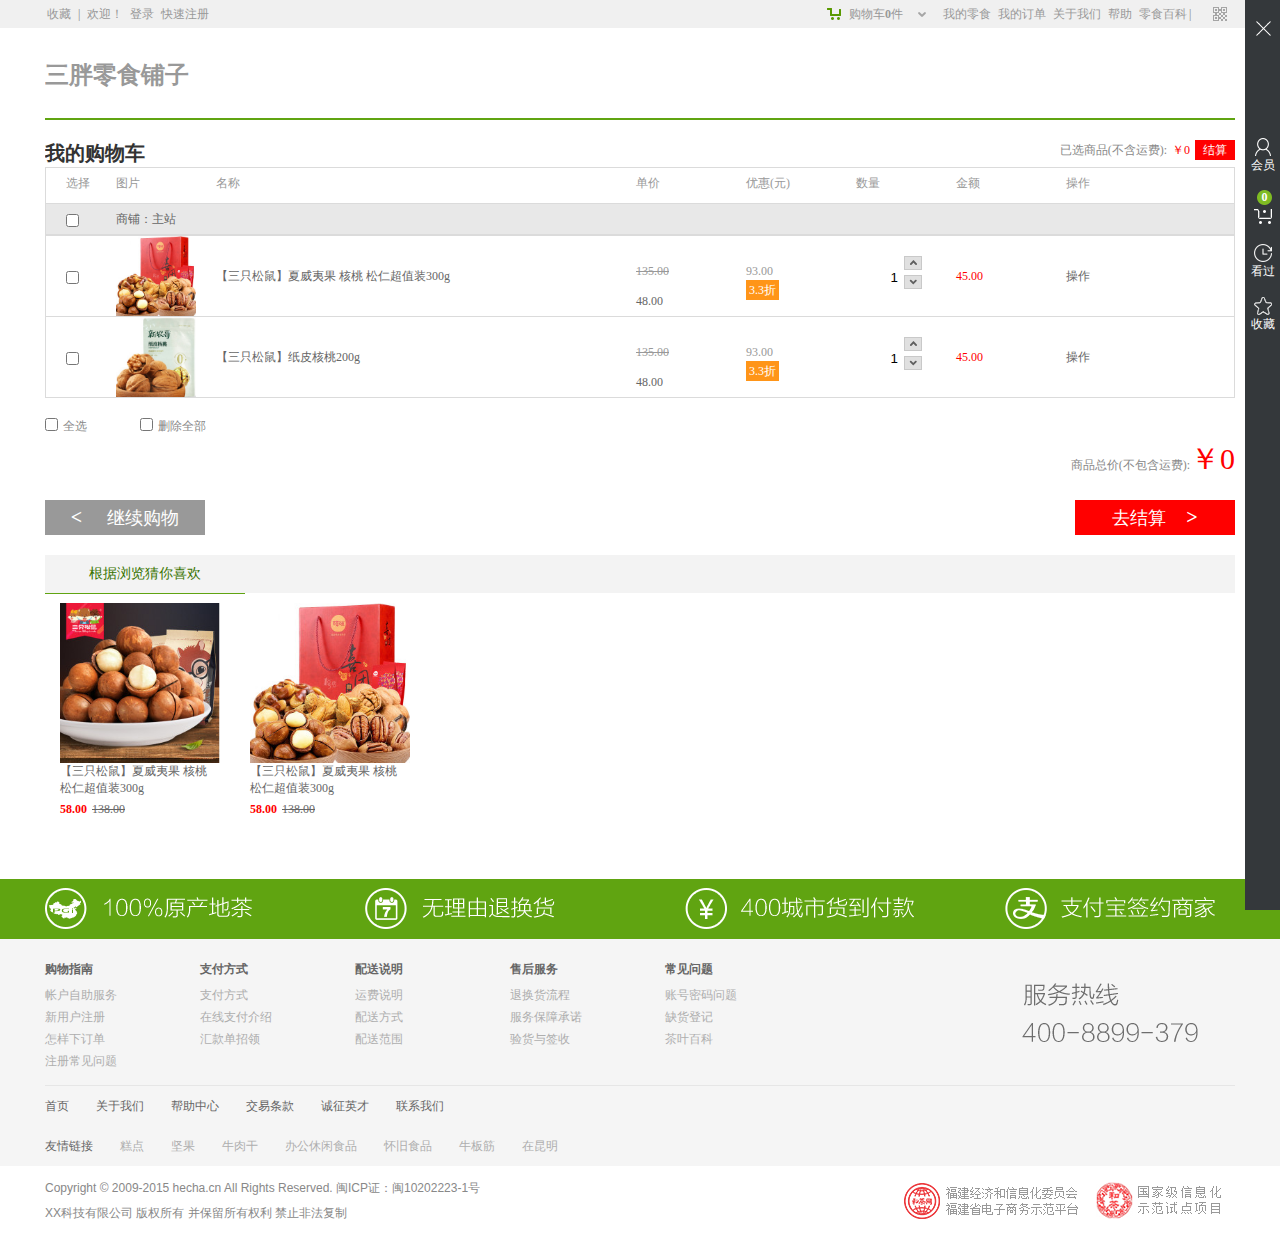
<file: cart.html>
<!DOCTYPE html>
<html lang="en">
<head>
<meta charset="utf-8" />
<title>三胖零食铺子</title>
<link rel="stylesheet" type="text/css" href="css/index.css"/>
<link rel="stylesheet" type="text/css" href="css/cart.css" />
<script type="text/javascript" src="js/jquery-1.11.1.min.js"></script>
<script type="text/javascript" src="js/index.js"></script>
<script type="text/javascript" src="js/cart.js"></script>
</head>

<body>
<div class="toolbar">
	<div class="w">
	<div class="toolbar-left fl clearfix">
    	<span><a href="#">收藏</a></span>
        <span>|</span>
    	<span><a href="#">欢迎！</a></span>
    	<span><a href="login.html">登录</a></span>
    	<span><a href="zhuce.html">快速注册</a></span>
    </div>
    <a href="javascript:;" class="code">&nbsp;</a>
	<div class="toolbar-right fr">
    	<div><a href="#">购物车<strong>0</strong>件        
        <i>&nbsp;</i></a>
        </div>
    	<a href="#">我的零食</a>
    	<a href="#">我的订单</a>
    	<a href="#">关于我们</a>
    	<a href="#">帮助</a>
    	<a href="#">零食百科</a
        <span>|</span>
    </div>
    </div>
</div>
<!--header-->
<div class="header">
        <div class="w">
            <h1 class="logo fll"><a href="#" title="小胖零食铺子">三胖零食铺子</a></h1>
        </div>
</div>
<!-- cart_main -->
<div class="cart_main">
    <div class="w">
        <div class="cart_title">
            <div class="cart_titlel">我的购物车</div>
            <div class="cart_titler">已选商品(不含运费):<span class="red_pri">￥<span class="qian_b">0</span></span><span class="button_pri">结算</span></div>
        </div>
        <div class="cart_box">
            <ul>
                <li class="li1">
                    <div class="choose ruo">选择</div>
                    <div class="img ruo"> 图片</div>
                    <div class="txt ruo">名称 </div>
                    <div class="cost ruo">单价</div>
                    <div class="privilege ruo">优惠(元)</div>
                    <div class="number ruo">数量</div>
                    <div class="money ruo">金额</div>
                    <div class="operate ruo">操作</div>
                </li>
                <li class="li2">
                    <div class="choose"><input type="checkbox" class="checkbox" /></div>
                    <div class="img">商铺：主站</div>
                </li>
                <li class="li3">
                    <div class="choose"></div>
                </li>
                 <li>
                    <div class="choose lh"><input type="checkbox"  name="checkbox1" class="ckb1" value="cbk1"/></div>
                    <div class="img"><img src="images/b1.jpg" height="80"  alt="" /></div>
                    <div class="txt lh">【三只松鼠】夏威夷果 核桃 松仁超值装300g</div>
                    <div class="cost mt">
                        <del class="lh_l ruo">135.00</del>
                        <p class="lh_l str">48.00</p>
                    </div>
                    <div class="privilege mt">
                        <p class="lh_l ruo">93.00</p>
                        <p class="lh_l pad">3.3折</p>
                    </div>
                    <div class="number mt tac">
                        <input type="text" value="1"class="mtm mtm1"/>
                        <div>
                            <p class="lh_l upp1 upp"></p>
                            <p class="lh_l downn1 downn"></p>
                        </div>
                    </div>
                    <div class="money lh color_red">45.00</div>
                    <div class="operate lh delet">操作</div>
                </li>
                 <li>
                    <div class="choose lh"><input type="checkbox"  name="checkbox1" class="ckb2" value="cbk1"/></div>
                    <div class="img"><img src="images/b2.jpg" height="80"  alt="" /></div>
                    <div class="txt lh">【三只松鼠】纸皮核桃200g</div>
                    <div class="cost mt">
                        <del class="lh_l ruo">135.00</del>
                        <p class="lh_l str">48.00</p>
                    </div>
                    <div class="privilege mt">
                        <p class="lh_l ruo">93.00</p>
                        <p class="lh_l pad">3.3折</p>
                    </div>
                    <div class="number mt tac">
                        <input type="text" value="1"class="mtm mtm2"/>
                        <div>
                            <p class="lh_l upp2 upp"></p>
                            <p class="lh_l downn2 downn"></p>
                        </div>
                    </div>
                    <div class="money lh color_red">45.00</div>
                    <div class="operate lh delet">操作</div>
                </li>
            </ul>
        </div>
        <div class="choose_box">
            <div class="choose_boxl">
                <input type="checkbox" class="all_choose"/>
                <em>全选</em>
            </div>
            <div class="choose_boxr">
                <input type="checkbox" class="all_del"/>
                <em>删除全部</em>
            </div>
        </div>
        <div class="all_pri">
            <span class="fl">商品总价(不包含运费):<span class="cored">￥<span class="prc">0</span></span></span>
        </div>
        <div class="last">
            <div class="jixu" onclick="javascript:location.href='index.html'">
            <span> < </span>继续购物</div>
            <div class="jiesuan">去结算<span>></span></div>
        </div>
    </div>
</div>
<!-- youlike -->
<div class="like_box1 w">
    <div class="like_tit">
        <div class="like_title">根据浏览猜你喜欢</div>     
    </div>
    <div class="like_box">
        <ul class="clearfix">
            <li>
                <img src="images/b3.jpg" height="160" alt="" />
                <p class="pri_box">【三只松鼠】夏威夷果 核桃 松仁超值装300g</p>
                <p class="price_box"><strong>58.00</strong><del>138.00</del></p>
            </li>
            <li>
                <img src="images/b1.jpg" height="160" alt="" />
                <p class="pri_box">【三只松鼠】夏威夷果 核桃 松仁超值装300g</p>
                <p class="price_box"><strong>58.00</strong><del>138.00</del></p>
            </li>
        </ul>
    </div>
</div>
<!--footer-->
<div class="footer">
<div class="footer-hd">
<ul class="w">
    <li></li>
    <li class="ico2"></li>
    <li class="ico3"></li>
    <li class="ico4"></li>
</ul>
</div>
<div class="footer-bd">
<div class="w">
<div class="footer-bd-left clearfix">
    <dl>
        <dt><strong>购物指南</strong></dt>
        <dd><a href="#">帐户自助服务</a></dd>
        <dd><a href="#">新用户注册</a></dd>
        <dd><a href="#">怎样下订单</a></dd>
        <dd><a href="#">注册常见问题</a></dd>
    </dl>
    <dl>
        <dt><strong>支付方式</strong></dt>
        <dd><a href="#">支付方式</a></dd>
        <dd><a href="#">在线支付介绍</a></dd>
        <dd><a href="#">汇款单招领</a></dd>
    </dl>
    <dl>
        <dt><strong>配送说明</strong></dt>
        <dd><a href="#">运费说明</a></dd>
        <dd><a href="#">配送方式</a></dd>
        <dd><a href="#">配送范围</a></dd>
    </dl>
    <dl>
        <dt><strong>售后服务</strong></dt>
        <dd><a href="#">退换货流程</a></dd>
        <dd><a href="#">服务保障承诺</a></dd>
        <dd><a href="#">验货与签收</a></dd>
    </dl>
    <dl>
        <dt><strong>常见问题</strong></dt>
        <dd><a href="#">账号密码问题</a></dd>
        <dd><a href="#">缺货登记</a></dd>
        <dd><a href="#">茶叶百科</a></dd>
    </dl>

</div>
<div class="footer-bd-right fr clearfix"></div>
<div class="footer-bd-menu  clearfix fl">
<a href="#" >首页</a>
<a href="#">关于我们</a>
<a href="#">帮助中心</a>
<a href="#">交易条款</a>
<a href="#">诚征英才</a>
<a href="#">联系我们</a>
</div>
<div class="footer-bd-menu2  clearfix fl">
<a href="#"  style="color:#666">友情链接</a>
<a href="#">糕点</a>
<a href="#">坚果</a>
<a href="#">牛肉干</a>
<a href="#">办公休闲食品</a>
<a href="#">怀旧食品</a>
<a href="#">牛板筋</a>
<a href="#">在昆明</a>
</div>
</div>
</div>
<div class="footer-ft w">
<div class="footer-ft-left fl">
<p>Copyright © 2009-2015 hecha.cn All Rights Reserved. 闽ICP证：闽10202223-1号</p>
<p>XX科技有限公司 版权所有 并保留所有权利 禁止非法复制</p>
</div>
<div class="footer-ft-right fr">
  <img src="img/ft1.png" width="192" height="47"  class="fl"/> 
  <img src="img/ft2.png" width="148" height="47"  class="fr"/> </div>
</div>
</div>
<!--侧边固定栏-->
<div class="fix">
<ul>
	<li class="close">
    <a href="javascript:;">&nbsp;</a>
    </li>
	<li class="totop">
        <a href="javascript:;">
        <i>&nbsp;</i>
        <span>顶部</span>
        </a>
    </li>
	<li class="user">
        <a href="javascript:;">
        <i>&nbsp;</i>
        <span>会员</span>
        </a>
        <em>&nbsp;</em>
        <div class="user-box">
        <form  action="">
            <div class="user-box-hd">
                <h4 class="fl">用户登录</h4>
                <p class="fr"><a href="#">新用户注册</a></p>
            </div>
            <div class="user-box-bd">
            <div style="margin-top:15px;"><span>用户名</span><div><input type="text">手机/邮箱</div></div>
            <div  style="margin-top:15px;"><span>密码</span><div><input type="password"><a href="#">找回密码</a></div></div>
            <div style="margin-top:15px;">
                <a href="#"><img src="img/login1.png" width="102" height="28"></a>
            </div>
            
          <p class="fl other">您还可以使用合作网站账号登录：</p>
          </div> 
          	<div class="user-box-ft">
            <a href="#">支付宝</a>
            <a href="#">新浪微博</a>
            <a href="#">QQ</a>
            <a href="#">微信登陆</a>
            </div>
         </form> 
        </div>
    </li>
	<li class="cart">
        <a href="javascript:;">
        <i><strong>0</strong></i>
        <span></span>
        </a>
        <em>&nbsp;</em>
        <div class="cart-box">
            <p>购物车中还没有商品，赶紧选购吧!!</p>
        </div>
        
    </li>
	<li class="see">
        <a href="javascript:;">
        <i>&nbsp;</i>
        <span>看过</span>
        </a>
        <em>&nbsp;</em>
        <div class="see-box">
        <div class="hd"><p>我浏览过的商品</p></div>
        <div class="bd">
            <img src="images/b1.jpg" height="80"  alt="" />
            <div>
                <p class="wid_box">【三只松鼠】夏威夷果 核桃 松仁超值装300g</p>
                <p style="text-align:left"><strong>138.00</strong><del>98.00</del></p>
                <p class="buy_box">购买</p>
            </div>
            
        </div>
        <div class="ft"><a href="javascript:;">查看更多</a></div>
        
        </div>
    </li>
	<li class="get">
        <a href="javascript:;">
        <i>&nbsp;</i>
        <span>收藏</span>
        </a>
    </li>
    
</ul>
</div>
<div class="open">
<a href="javascript:;"><i>&nbsp;</i></a>
</div>

</body>
</html>
<!-- <script src="js/jquery-1.11.1.min.js"></script>
<script src="js/index.js"></script> -->
</file>
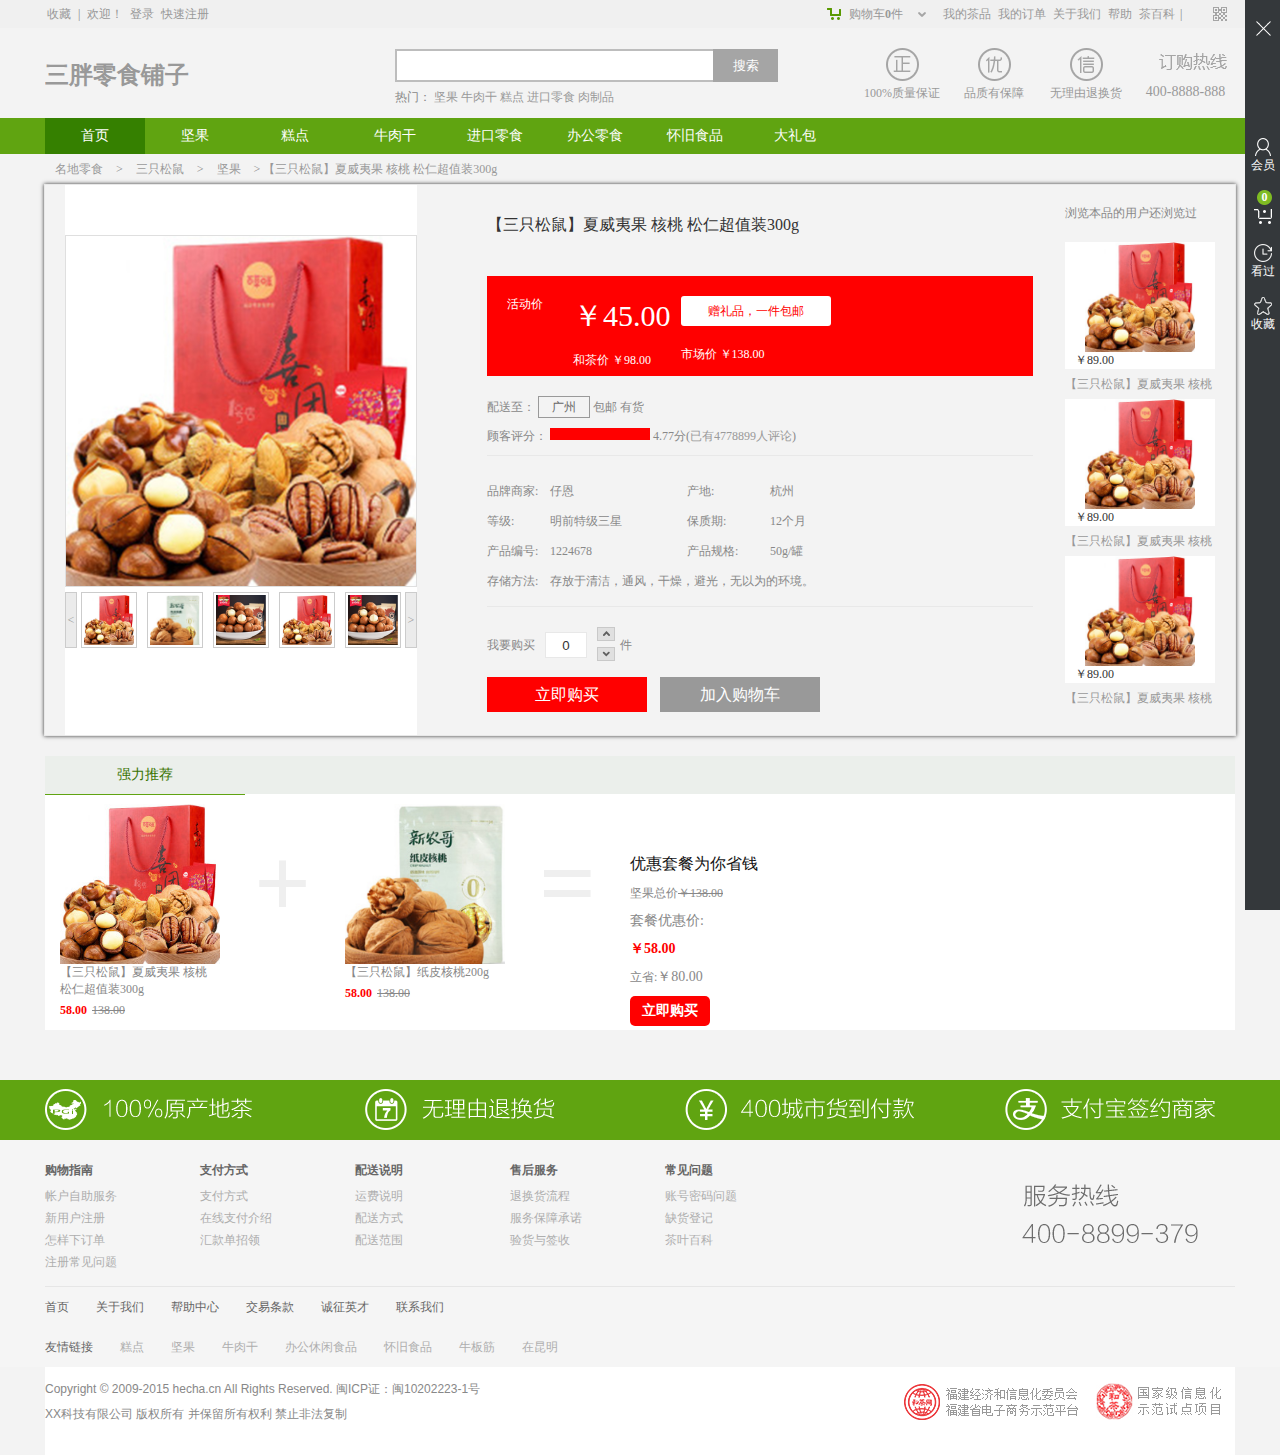
<file: detail.html>
<!DOCTYPE html>
<html lang="en">
<head>
<meta charset="utf-8" />
<title>三胖零食铺子</title>
<link rel="stylesheet" type="text/css" href="css/index.css"/>
<link rel="stylesheet" type="text/css" href="css/detail.css" />
<link rel="stylesheet" type="text/css" href="css/fangda.css" />
<script type="text/javascript" src="js/jquery-1.11.1.min.js"></script>
<script type="text/javascript" src="js/jquery.jqzoom.js"></script>
<script type="text/javascript" src="js/mypicture.js"></script>
<script type="text/javascript" src="js/index.js"></script>
<script type="text/javascript" src="js/detail.js"></script>
</head>

<body>
<div class="toolbar">
    <div class="w">
    <div class="toolbar-left fl clearfix">
        <span><a href="#">收藏</a></span>
        <span>|</span>
        <span><a href="#">欢迎！</a></span>
        <span><a href="login.html">登录</a></span>
        <span><a href="zhuce.html">快速注册</a></span>
    </div>
    <a href="javascript:;" class="code">&nbsp;</a>
    <div class="toolbar-right fr">
        <div><a href="#">购物车<strong>0</strong>件        
        <i>&nbsp;</i></a>
        </div>
        <a href="#">我的茶品</a>
        <a href="#">我的订单</a>
        <a href="#">关于我们</a>
        <a href="#">帮助</a>
        <a href="#">茶百科</a>
        <span>|</span>
    </div>
    </div>
</div>
<!--header-->
<div class="header">
        <div class="w">
            <h1 class="logo fl"><a href="#" title="小胖零食铺子">三胖零食铺子</a></h1>
            <div class="header-center fl">
                <div class="search">
                <input type="text" value="" class="txt"/>
                <input type="submit" value="搜索" class="btn"/>
                </div>
              <div class="search-ft">
                <span>热门：</span>
                <a href="#">坚果</a>
                <a href="#">牛肉干</a>
                <a href="#">糕点</a>
                <a href="#">进口零食</a>
                <a href="#">肉制品</a>
                </div>
          </div>
          <div class="header-right fr">
                <a href="javascript:;" >
                    <i>&nbsp;</i>
                    <span>100%质量保证</span>
                </a>
                <a href="javascript:;" >
                    <i class="i2">&nbsp;</i>
                    <span>品质有保障</span>
                </a>
                <a href="javascript:;" >
                    <i class="i3">&nbsp;</i>
                    <span>无理由退换货</span>
                </a>
                <a href="javascript:;" class="call">
                    <span>400-8888-888</span>
                </a>
            </div>
        </div>
    </div>
<!--nav-->
<div class="nav">
<div class="w">
<ul class="fl m-nav">
    <li><a href="#" onclick="javascript:location.href='index.html'" style="background:#358000">首页</a></li>
    <li><a href="#" onclick="javascript:location.href='lvcha.html'">坚果</a></li>
    <li><a href="#">糕点</a></li>
    <li><a href="#">牛肉干</a></li>
    <li><a href="#">进口零食</a></li>
    <li><a href="#">办公零食</a></li>
    <li><a href="#">怀旧食品</a></li>
    <li><a href="#">大礼包</a></li>
</ul>

</div>
</div>
<div class="nav_title w">
    <a href="">名地零食</a>
    <i>></i>
    <a href="">三只松鼠</a>
    <i>></i>
    <a href="">坚果</a>
    <i>></i>
    
    <span> 【三只松鼠】夏威夷果 核桃 松仁超值装300g</span>
</div>
<!-- main_box -->
<div class="main_bigbox">
    <div class="w">
        <div class="detail_l">
             
            <div class="lanrenzhijia">
              <!-- 大图begin -->
              <div id="preview" class="spec-preview" style="margin-top:50px;">
                <span class="jqzoom">
                  <img height="350px" jqimg="img/b1.jpg" src="img/s1.jpg"
                  />
                </span>
              </div>
              <!-- 大图end -->
              <!-- 缩略图begin -->
              <div class="spec-scroll">
                <a class="prev">
                  &lt;
                </a>
                <a class="next">
                  &gt;
                </a>
                <div class="items">
                  <ul>
                    <li>
                      <img bimg="img/b1.jpg" src="img/s1.jpg"
                      onmousemove="preview(this);">
                    </li>
                    <li>
                      <img bimg="img/b2.jpg" src="img/s2.jpg"
                      onmousemove="preview(this);">
                    </li>
                    <li>
                      <img bimg="img/b3.jpg" src="img/s3.jpg"
                      onmousemove="preview(this);">
                    </li>
                    <li>
                      <img bimg="img/b1.jpg" src="img/s1.jpg"
                      onmousemove="preview(this);">
                    </li>
                    <li>
                      <img bimg="img/b3.jpg" src="img/s3.jpg"
                      onmousemove="preview(this);">
                    </li>
                    <li>
                      <img bimg="img/b1.jpg" src="img/s1.jpg"
                      onmousemove="preview(this);">
                    </li>
                    <li>
                      <img bimg="img/b2.jpg" src="img/s2.jpg"
                      onmousemove="preview(this);">
                    </li>
                    <li>
                      <img bimg="img/b1.jpg" src="img/s1.jpg"
                      onmousemove="preview(this);">
                    </li>
                    <li>
                      <img bimg="img/b2.jpg" src="img/s2.jpg"
                      onmousemove="preview(this);">
                    </li>
                    <li>
                      <img bimg="img/b2.jpg" src="img/s2.jpg"
                      onmousemove="preview(this);">
                    </li>
                    <li>
                      <img bimg="img/b1.jpg" src="img/s1.jpg"
                      onmousemove="preview(this);">
                    </li>
                    <li>
                      <img bimg="img/b2.jpg" src="img/s2.jpg"
                      onmousemove="preview(this);">
                    </li>
                  </ul>
                </div>
              </div>
            </div>
                      
        </div>
        <div class="detail_r">
            <p class="detail_rt">【三只松鼠】夏威夷果 核桃 松仁超值装300g</p>
            <div class="detail_boxx">
                <p class="detail_boxl">活动价</p>
                <div class="detail_boxc">
                    <p class="detail_boxct">￥45.00</p>
                    <p class="detail_boxcc">和茶价 ￥98.00</p>
                </div>
                <div class="detail_boxr">
                    <div class="tuoyuan">赠礼品，一件包邮</div>
                    <p>市场价 ￥138.00</p>
                </div>
            </div>
            <div class="land">
                <div class="land_top">
                    <p>配送至：</p>
                    <div class="land_box">
                        <span>广州</span>
                        <div class="land_hide">
                            <ul>
                                <li>上海</li>
                                <li>上海</li>
                                <li>上海</li>
                                <li>上海</li>
                                <li>上海</li>
                                <li>上海</li>
                                <li>上海</li>
                                <li>上海</li>
                                <li>上海</li>
                                <li>上海</li>
                                <li>上海</li>
                                <li>上海</li>
                                <li>上海</li>
                                <li>上海</li>
                                <li>上海</li>
                                <li>黑龙江省</li>
                                <li>上海</li>
                                <li>上海</li>
                                <li>上海</li>
                                <li>上海</li>
                                <li>上海</li>
                                <li>上海</li>
                                <li>上海</li>
                                <li>上海</li>
                                <li>上海</li>
                                <li>上海</li>
                                <li>上海</li>
                                <li>上海</li>
                                <li>上海</li>
                                <li>上海</li>
                                <li>上海</li>
                                <li>上海</li>
                            </ul>
                        </div>
                    </div>
                    <p>包邮 有货</p>
                </div>
                <div class="start">
                    <p>顾客评分： </p>
                    <div class="all_p">
                        <div></div>
                        <p>4.77分<span>(<a href="">已有4778899人评论</a>)</span></p>
                    </div>
                </div>
            </div>
            <div class="big_box">
                <ul>
                    <li class="short">
                        <div class="short_l">品牌商家:</div>
                        <div class="short_r">仔恩</div>
                    </li>
                    <li class="long">
                        <div class="long_l">产地:</div>
                        <div class="long_r">杭州</div>
                    </li>
                    <li class="short">
                        <div class="short_l">等级:</div>
                        <div class="short_r">明前特级三星</div>
                    </li>
                    <li class="long">
                        <div class="long_l ">保质期:</div>
                        <div class="long_r">12个月</div>
                    </li>
                    <li class="short">
                        <div class="short_l">产品编号:</div>
                        <div class="short_r">1224678</div>
                    </li>
                    <li class="long">
                        <div class="long_l">产品规格:</div>
                        <div class="long_r">50g/罐</div>
                    </li>
                    <li class="longlong">
                        <div class="short_l">存储方法:</div>
                        <div class="longlong_r">存放于清洁，通风，干燥，避光，无以为的环境。</div>
                    </li>
                </ul>
            </div>
            <div class="buy_me">
                <span class="me_buy">我要购买</span>
                <input type="text" value="0" />
                <div class="up_down">
                    <span class="up"></span>
                    <span class="down"></span>
                </div>
                <span class="jian">件</span>
            </div>
            <div class="buy_button">
                <div class="buy_hurry" onclick="javascript:location.href='cart.html'">立即购买</div>
                <div class="buy_car" onclick="javascript:location.href='cart.html'">加入购物车</div>
            </div>
        </div>
        <div class="detail_c">
            <p class="ct">浏览本品的用户还浏览过</p>
            <ul>
                <li>
                    <div class="li_t">
                        <img src="images/b1.jpg" height="110px"  alt="" />
                        <p>￥89.00</p>
                    </div>
                    <p class="li_b"><a href="" title="【三只松鼠】夏威夷果 核桃 松仁超值装300g">【三只松鼠】夏威夷果 核桃 松仁超值装300g</a></p>
                </li>
                <li>
                    <div class="li_t">
                        <img src="images/b1.jpg" height="110px" alt="" />
                        <p>￥89.00</p>
                    </div>
                    <p class="li_b"><a href="" title="【三只松鼠】夏威夷果 核桃 松仁超值装300g">【三只松鼠】夏威夷果 核桃 松仁超值装300g</a></p>
                </li>
                <li>
                    <div class="li_t">
                        <img src="images/b1.jpg" height="110px" alt="" />
                        <p>￥89.00</p>
                    </div>
                    <p class="li_b"><a href="" title="【三只松鼠】夏威夷果 核桃 松仁超值装300g">【三只松鼠】夏威夷果 核桃 松仁超值装300g</a></p>
                </li>
            </ul>
        </div>

       
    </div>
</div>
<!-- youlike -->
<div class="like_box1 w">
    <div class="like_tit">
        <div class="like_title">强力推荐</div>     
    </div>
    <div class="like_box">
        <ul class="clearfix">
            <li class="li1">
              <img src="images/b1.jpg" height="160" alt="" />
                <p class="pri_box">【三只松鼠】夏威夷果 核桃 松仁超值装300g</p>
                <p class="price_box"><strong>58.00</strong><del>138.00</del></p>
            </li>
            <li class="li2">+</li>
            <li class="li1">
               <img src="images/b2.jpg" height="160" alt="" />
                <p class="pri_box">【三只松鼠】纸皮核桃200g</p>
                <p class="price_box"><strong>58.00</strong><del>138.00</del></p>
            </li>
            <li class="li2">=</li>
            <li class="li1">
                <p class="p_dis">优惠套餐为你省钱</p>
                <p>坚果总价<del>￥138.00</del></p>
                <p class="p_you">套餐优惠价:</p>
                <p class="red_b">￥58.00</p>
                <p>立省:<span class="docer">￥80.00</span></p>
                <p class="buy_nowon" onclick="javascript:location.href='cart.html'">立即购买</p>
            </li>
        </ul>
    </div>
</div>
<!--footer-->
<div class="footer">
<div class="footer-hd">
<ul class="w">
    <li></li>
    <li class="ico2"></li>
    <li class="ico3"></li>
    <li class="ico4"></li>
</ul>
</div>
<div class="footer-bd">
<div class="w">
<div class="footer-bd-left clearfix">
    <dl>
        <dt><strong>购物指南</strong></dt>
        <dd><a href="#">帐户自助服务</a></dd>
        <dd><a href="#">新用户注册</a></dd>
        <dd><a href="#">怎样下订单</a></dd>
        <dd><a href="#">注册常见问题</a></dd>
    </dl>
    <dl>
        <dt><strong>支付方式</strong></dt>
        <dd><a href="#">支付方式</a></dd>
        <dd><a href="#">在线支付介绍</a></dd>
        <dd><a href="#">汇款单招领</a></dd>
    </dl>
    <dl>
        <dt><strong>配送说明</strong></dt>
        <dd><a href="#">运费说明</a></dd>
        <dd><a href="#">配送方式</a></dd>
        <dd><a href="#">配送范围</a></dd>
    </dl>
    <dl>
        <dt><strong>售后服务</strong></dt>
        <dd><a href="#">退换货流程</a></dd>
        <dd><a href="#">服务保障承诺</a></dd>
        <dd><a href="#">验货与签收</a></dd>
    </dl>
    <dl>
        <dt><strong>常见问题</strong></dt>
        <dd><a href="#">账号密码问题</a></dd>
        <dd><a href="#">缺货登记</a></dd>
        <dd><a href="#">茶叶百科</a></dd>
    </dl>

</div>
<div class="footer-bd-right fr clearfix"></div>
<div class="footer-bd-menu  clearfix fl">
<a href="#" >首页</a>
<a href="#">关于我们</a>
<a href="#">帮助中心</a>
<a href="#">交易条款</a>
<a href="#">诚征英才</a>
<a href="#">联系我们</a>
</div>
<div class="footer-bd-menu2  clearfix fl">
<a href="#"  style="color:#666">友情链接</a>
<a href="#">糕点</a>
<a href="#">坚果</a>
<a href="#">牛肉干</a>
<a href="#">办公休闲食品</a>
<a href="#">怀旧食品</a>
<a href="#">牛板筋</a>
<a href="#">在昆明</a>
</div>
</div>
</div>
<div class="footer-ft w">
<div class="footer-ft-left fl">
<p>Copyright © 2009-2015 hecha.cn All Rights Reserved. 闽ICP证：闽10202223-1号</p>
<p>XX科技有限公司 版权所有 并保留所有权利 禁止非法复制</p>
</div>
<div class="footer-ft-right fr">
  <img src="img/ft1.png" width="192" height="47"  class="fl"/> 
  <img src="img/ft2.png" width="148" height="47"  class="fr"/> </div>
</div>
</div>
<!--侧边固定栏-->
<div class="fix">
<ul>
	<li class="close">
    <a href="javascript:;">&nbsp;</a>
    </li>
	<li class="totop">
        <a href="javascript:;">
        <i>&nbsp;</i>
        <span>顶部</span>
        </a>
    </li>
	<li class="user">
        <a href="javascript:;">
        <i>&nbsp;</i>
        <span>会员</span>
        </a>
        <em>&nbsp;</em>
        <div class="user-box">
        <form  action="">
            <div class="user-box-hd">
                <h4 class="fl">用户登录</h4>
                <p class="fr"><a href="#">新用户注册</a></p>
            </div>
            <div class="user-box-bd">
            <div style="margin-top:15px;"><span>用户名</span><div><input type="text">手机/邮箱</div></div>
            <div  style="margin-top:15px;"><span>密码</span><div><input type="password"><a href="#">找回密码</a></div></div>
            <div style="margin-top:15px;">
                <a href="#"><img src="img/login1.png" width="102" height="28"></a>
            </div>
            
          <p class="fl other">您还可以使用合作网站账号登录：</p>
          </div> 
          	<div class="user-box-ft">
            <a href="#">支付宝</a>
            <a href="#">新浪微博</a>
            <a href="#">QQ</a>
            <a href="#">微信登陆</a>
            </div>
         </form> 
        </div>
    </li>
	<li class="cart">
        <a href="javascript:;">
        <i><strong>0</strong></i>
        <span></span>
        </a>
        <em>&nbsp;</em>
        <div class="cart-box">
            <p>购物车中还没有商品，赶紧选购吧!!</p>
        </div>
        
    </li>
	<li class="see">
        <a href="javascript:;">
        <i>&nbsp;</i>
        <span>看过</span>
        </a>
        <em>&nbsp;</em>
        <div class="see-box">
        <div class="hd"><p>我浏览过的商品</p></div>
        <div class="bd"></div>
        <div class="ft"><a href="javascript:;">查看更多</a></div>
        
        </div>
    </li>
	<li class="get">
        <a href="javascript:;">
        <i>&nbsp;</i>
        <span>收藏</span>
        </a>
    </li>
    
</ul>
</div>
<div class="open">
<a href="javascript:;"><i>&nbsp;</i></a>
</div>

</body>
</html>
<!-- <script src="js/jquery-1.11.1.min.js"></script>
<script src="js/index.js"></script> -->
</file>
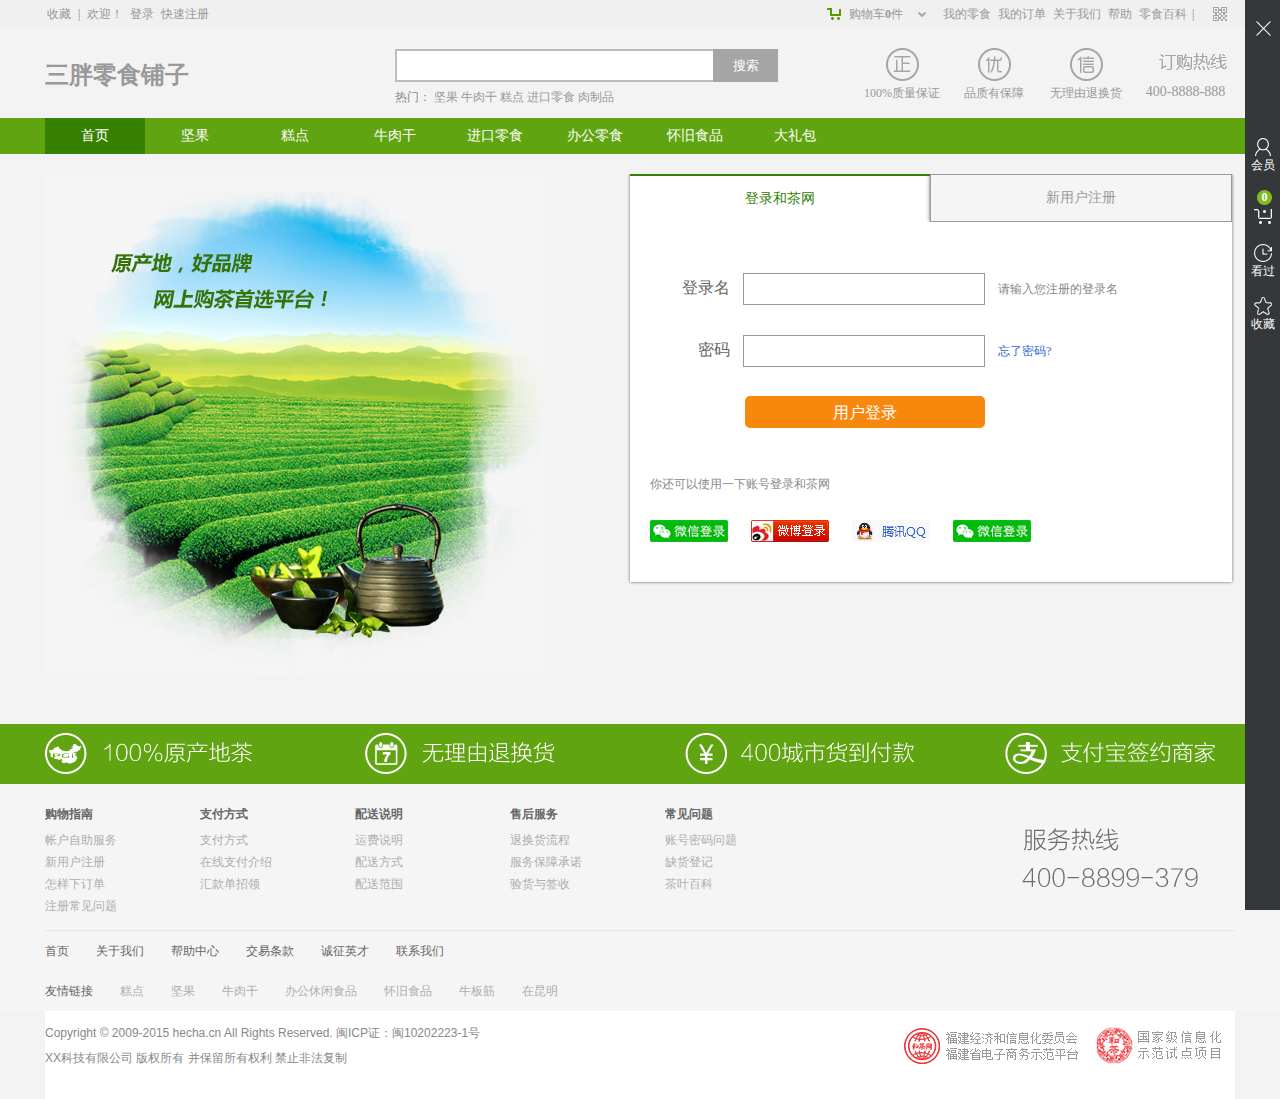
<file: login.html>
<!DOCTYPE html>
<html lang="en">
<head>
    <meta charset="UTF-8" />
    <title>三胖零食铺子</title>
    <link rel="stylesheet" type="text/css" href="css/index.css"/>
    <link rel="stylesheet" type="text/css" href="css/detail.css" />
    <link rel="stylesheet" type="text/css" href="css/login.css" />
    <script type="text/javascript" src="js/jquery-1.11.1.min.js"></script>
     <script type="text/javascript" src="js/index.js"></script>
    <script type="text/javascript" src="js/detail.js"></script>
    <script type="text/javascript" src="js/login.js"></script>
</head>
<body>
    <div class="toolbar">
    <div class="w">
    <div class="toolbar-left fl clearfix">
        <span><a href="#">收藏</a></span>
        <span>|</span>
        <span><a href="#">欢迎！</a></span>
        <span><a href="login.html">登录</a></span>
        <span><a href="zhuce.html">快速注册</a></span>
    </div>
    <a href="javascript:;" class="code">&nbsp;</a>
    <div class="toolbar-right fr">
        <div><a href="#">购物车<strong>0</strong>件        
        <i>&nbsp;</i></a>
        </div>
        <a href="#">我的零食</a>
        <a href="#">我的订单</a>
        <a href="#">关于我们</a>
        <a href="#">帮助</a>
        <a href="#">零食百科</a>
        <span>|</span>
    </div>
    </div>
</div>
<!--header-->
<div class="header">
        <div class="w">
            <h1 class="logo fl"><a href="#" title="小胖零食铺子">三胖零食铺子</a></h1>
            <div class="header-center fl">
                <div class="search">
                <input type="text" value="" class="txt"/>
                <input type="submit" value="搜索" class="btn"/>
                </div>
              <div class="search-ft">
                <span>热门：</span>
                <a href="#">坚果</a>
                <a href="#">牛肉干</a>
                <a href="#">糕点</a>
                <a href="#">进口零食</a>
                <a href="#">肉制品</a>
                </div>
          </div>
          <div class="header-right fr">
                <a href="javascript:;" >
                    <i>&nbsp;</i>
                    <span>100%质量保证</span>
                </a>
                <a href="javascript:;" >
                    <i class="i2">&nbsp;</i>
                    <span>品质有保障</span>
                </a>
                <a href="javascript:;" >
                    <i class="i3">&nbsp;</i>
                    <span>无理由退换货</span>
                </a>
                <a href="javascript:;" class="call">
                    <span>400-8888-888</span>
                </a>
            </div>
        </div>
    </div>
<!--nav-->
<div class="nav">
<div class="w">
<ul class="fl m-nav">
    <li><a href="#" onclick="javascript:location.href='index.html'" style="background:#358000">首页</a></li>
    <li><a href="#" onclick="javascript:location.href='lvcha.html'">坚果</a></li>
    <li><a href="#">糕点</a></li>
    <li><a href="#">牛肉干</a></li>
    <li><a href="#">进口零食</a></li>
    <li><a href="#">办公零食</a></li>
    <li><a href="#">怀旧食品</a></li>
    <li><a href="#">大礼包</a></li>
</ul>

</div>
</div>
<!-- login_box -->
<div class="login_box w">
    <div class="login_l">
            <img src="img/login_show1.jpg" alt="" />
    </div>
    <div class="login_r">
        <div class="login_tit">
            <ul>
                <li class="on">登录和茶网</li>
                <li><a href="zhuce.html">新用户注册</a></li>
            </ul>
        </div>
        <div class="login_big">
            <div class="login hezi">
                <p>
                    <span class="name_b">登录名</span>
                    <input type="text" class="login_ipt"/>
                    <span class="login_name">请输入您注册的登录名</span>
                </p>
                <p>
                    <span class="name_b">密码</span>
                    <input type="text" class="login_ipt"/>
                    <span class="login_name col_cg">忘了密码?</span>
                </p>
                <button class="login_btn"><a href="index.html">用户登录</a></button>
                <p class="worrd">你还可以使用一下账号登录和茶网</p>
                <p class="pic">
                    <span><img src="img/login_wx.png" /></span>
                    <span><img src="img/login_weibo.png" alt="" /></span>
                    <span><img src="img/login_qq.png" alt="" /></span>
                    <span><img src="img/login_wx.png" alt="" /></span>
                </p>
            </div>
        </div>

    </div>
</div>
<!--footer-->
<div class="footer">
<div class="footer-hd">
<ul class="w">
    <li></li>
    <li class="ico2"></li>
    <li class="ico3"></li>
    <li class="ico4"></li>
</ul>
</div>
<div class="footer-bd">
<div class="w">
<div class="footer-bd-left clearfix">
    <dl>
        <dt><strong>购物指南</strong></dt>
        <dd><a href="#">帐户自助服务</a></dd>
        <dd><a href="#">新用户注册</a></dd>
        <dd><a href="#">怎样下订单</a></dd>
        <dd><a href="#">注册常见问题</a></dd>
    </dl>
    <dl>
        <dt><strong>支付方式</strong></dt>
        <dd><a href="#">支付方式</a></dd>
        <dd><a href="#">在线支付介绍</a></dd>
        <dd><a href="#">汇款单招领</a></dd>
    </dl>
    <dl>
        <dt><strong>配送说明</strong></dt>
        <dd><a href="#">运费说明</a></dd>
        <dd><a href="#">配送方式</a></dd>
        <dd><a href="#">配送范围</a></dd>
    </dl>
    <dl>
        <dt><strong>售后服务</strong></dt>
        <dd><a href="#">退换货流程</a></dd>
        <dd><a href="#">服务保障承诺</a></dd>
        <dd><a href="#">验货与签收</a></dd>
    </dl>
    <dl>
        <dt><strong>常见问题</strong></dt>
        <dd><a href="#">账号密码问题</a></dd>
        <dd><a href="#">缺货登记</a></dd>
        <dd><a href="#">茶叶百科</a></dd>
    </dl>

</div>
<div class="footer-bd-right fr clearfix"></div>
<div class="footer-bd-menu  clearfix fl">
<a href="#" >首页</a>
<a href="#">关于我们</a>
<a href="#">帮助中心</a>
<a href="#">交易条款</a>
<a href="#">诚征英才</a>
<a href="#">联系我们</a>
</div>
<div class="footer-bd-menu2  clearfix fl">
<a href="#"  style="color:#666">友情链接</a>
<a href="#">糕点</a>
<a href="#">坚果</a>
<a href="#">牛肉干</a>
<a href="#">办公休闲食品</a>
<a href="#">怀旧食品</a>
<a href="#">牛板筋</a>
<a href="#">在昆明</a>
</div>
</div>
</div>
<div class="footer-ft w">
<div class="footer-ft-left fl">
<p>Copyright © 2009-2015 hecha.cn All Rights Reserved. 闽ICP证：闽10202223-1号</p>
<p>XX科技有限公司 版权所有 并保留所有权利 禁止非法复制</p>
</div>
<div class="footer-ft-right fr">
  <img src="img/ft1.png" width="192" height="47"  class="fl"/> 
  <img src="img/ft2.png" width="148" height="47"  class="fr"/> </div>
</div>
</div>
<!--侧边固定栏-->
<div class="fix">
    <ul>
        <li class="close">
        <a href="javascript:;">&nbsp;</a>
        </li>
        <li class="totop">
            <a href="javascript:;">
            <i>&nbsp;</i>
            <span>顶部</span>
            </a>
        </li>
        <li class="user">
            <a href="javascript:;">
            <i>&nbsp;</i>
            <span>会员</span>
            </a>
            <em>&nbsp;</em>
            <div class="user-box">
            <form  action="">
                <div class="user-box-hd">
                    <h4 class="fl">用户登录</h4>
                    <p class="fr"><a href="#">新用户注册</a></p>
                </div>
                <div class="user-box-bd">
                <div style="margin-top:15px;"><span>用户名</span><div><input type="text">手机/邮箱</div></div>
                <div  style="margin-top:15px;"><span>密码</span><div><input type="password"><a href="#">找回密码</a></div></div>
                <div style="margin-top:15px;">
                    <a href="#"><img src="img/login1.png" width="102" height="28"></a>
                </div>
                
              <p class="fl other">您还可以使用合作网站账号登录：</p>
              </div> 
                <div class="user-box-ft">
                <a href="#">支付宝</a>
                <a href="#">新浪微博</a>
                <a href="#">QQ</a>
                <a href="#">微信登陆</a>
                </div>
             </form> 
            </div>
        </li>
        <li class="cart">
            <a href="javascript:;">
            <i><strong>0</strong></i>
            <span></span>
            </a>
            <em>&nbsp;</em>
            <div class="cart-box">
                <p>购物车中还没有商品，赶紧选购吧!!</p>
            </div>
            
        </li>
        <li class="see">
            <a href="javascript:;">
            <i>&nbsp;</i>
            <span>看过</span>
            </a>
            <em>&nbsp;</em>
            <div class="see-box">
            <div class="hd"><p>我浏览过的商品</p></div>
            <div class="bd"></div>
            <div class="ft"><a href="javascript:;">查看更多</a></div>
            
            </div>
        </li>
        <li class="get">
            <a href="javascript:;">
            <i>&nbsp;</i>
            <span>收藏</span>
            </a>
        </li>    
    </ul>
</div>
<div class="open">
    <a href="javascript:;"><i>&nbsp;</i></a>
</div>
</body>
</html>
</file>
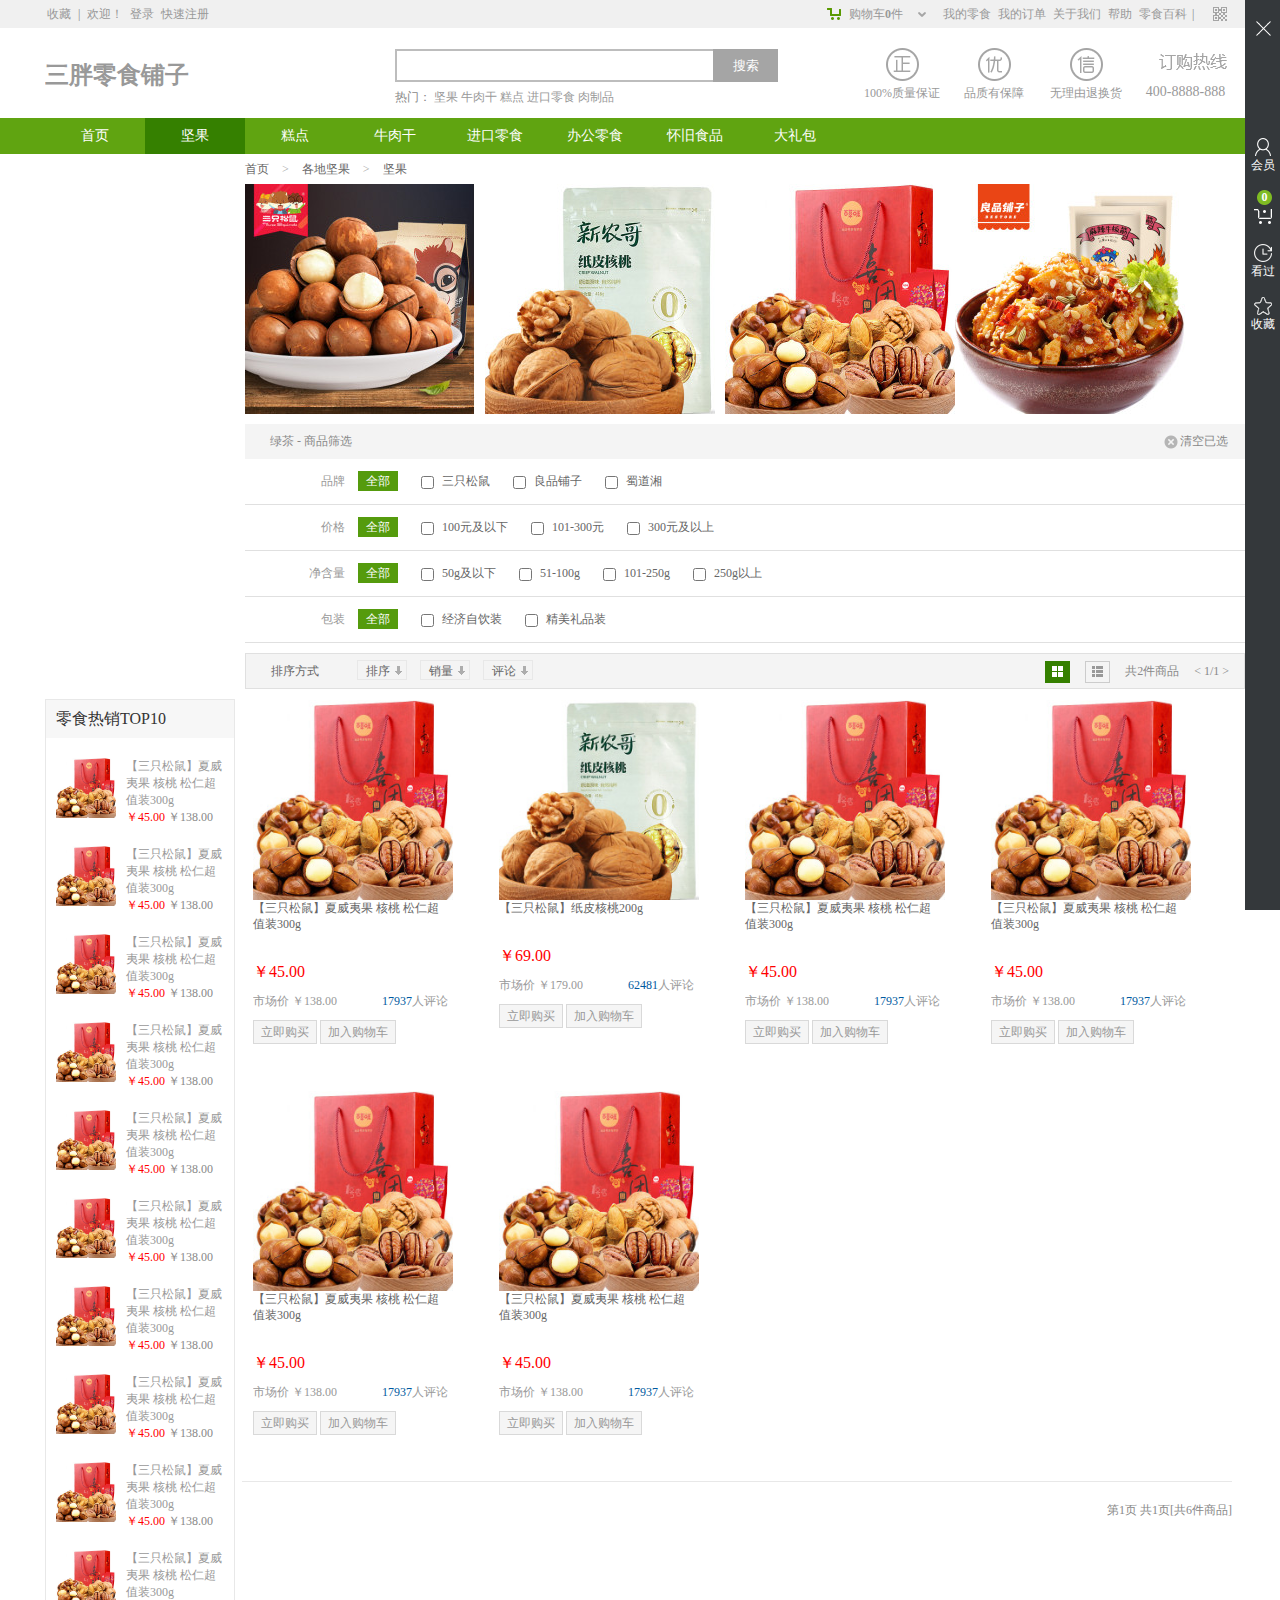
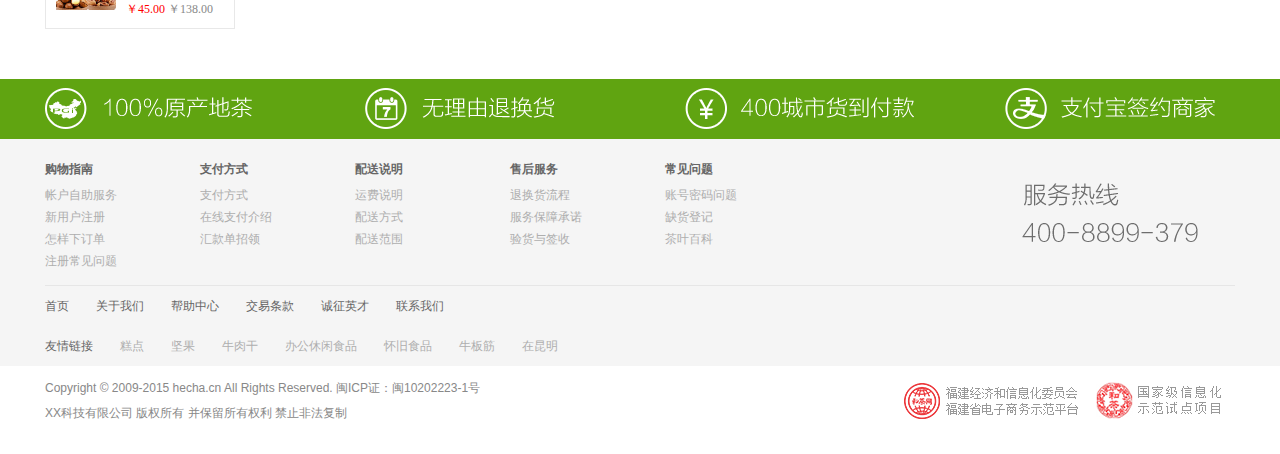
<file: lvcha.html>
<!DOCTYPE html>
<html lang="en">
<head>
<meta charset="utf-8" />
<title>三胖零食铺子</title>
<link rel="stylesheet" type="text/css" href="css/index.css"/>
<link rel="stylesheet" type="text/css" href="css/lvcha.css" />
<script type="text/javascript" src="js/jquery-1.11.1.min.js"></script>
<script type="text/javascript" src="js/lvcha.js"></script>
</head>

<body>
<div class="toolbar">
	<div class="w">
	<div class="toolbar-left fl clearfix">
    	<span><a href="#">收藏</a></span>
        <span>|</span>
    	<span><a href="#">欢迎！</a></span>
    	<span><a href="login.html">登录</a></span>
    	<span><a href="zhuce.html">快速注册</a></span>
    </div>
    <a href="javascript:;" class="code">&nbsp;</a>
	<div class="toolbar-right fr">
    	<div><a href="#">购物车<strong>0</strong>件        
        <i>&nbsp;</i></a>
        </div>
    	<a href="#">我的零食</a>
    	<a href="#">我的订单</a>
    	<a href="#">关于我们</a>
    	<a href="#">帮助</a>
    	<a href="#">零食百科</a>
        <span>|</span>
    </div>
    </div>
</div>
<!--header-->
<div class="header">
        <div class="w">
            <h1 class="logo fl"><a href="#" title="小胖零食铺子">三胖零食铺子</a></h1>
            <div class="header-center fl">
                <div class="search">
                <input type="text" value="" class="txt"/>
                <input type="submit" value="搜索" class="btn"/>
                </div>
              <div class="search-ft">
                <span>热门：</span>
                <a href="#">坚果</a>
                <a href="#">牛肉干</a>
                <a href="#">糕点</a>
                <a href="#">进口零食</a>
                <a href="#">肉制品</a>
                </div>
          </div>
          <div class="header-right fr">
                <a href="javascript:;" >
                    <i>&nbsp;</i>
                    <span>100%质量保证</span>
                </a>
                <a href="javascript:;" >
                    <i class="i2">&nbsp;</i>
                    <span>品质有保障</span>
                </a>
                <a href="javascript:;" >
                    <i class="i3">&nbsp;</i>
                    <span>无理由退换货</span>
                </a>
                <a href="javascript:;" class="call">
                    <span>400-8888-888</span>
                </a>
            </div>
        </div>
    </div>
<!--nav-->
<div class="nav">
<div class="w">
<ul class="fl m-nav">
    <li><a href="#" onclick="javascript:location.href='index.html'" >首页</a></li>
    <li><a href="#" onclick="javascript:location.href='lvcha.html'" style="background:#358000">坚果</a></li>
    <li><a href="#">糕点</a></li>
    <li><a href="#">牛肉干</a></li>
    <li><a href="#">进口零食</a></li>
    <li><a href="#">办公零食</a></li>
    <li><a href="#">怀旧食品</a></li>
    <li><a href="#">大礼包</a></li>
</ul>

</div>
</div>
<!--main_box-->
<div class="main_box">
    <div class="main_boxnav w">
        <div class="nav_tit">
            <a href="">首页</a>
            <i>></i>
            <a href="">各地坚果</a>
            <i>></i>
            <a href="">坚果</a>
            
        </div>
        <div class="proban">
            <ul>
                <li ><img src="images/jjjianguo.jpg" alt=""  onclick="javascript:location.href='detail.html'" /></li>
                <li class="t2"><img src="images/20151013033147.jpg" alt="" /></li>
                <li><img src="images/20151030094542.jpg" alt="" /></li> 
                <li><img src="images/banjin.jpg" alt="" /></li>               
            </ul>
        </div>
        <div class="hc_filter">
            <div class="hc_title">
                <span class="hc_titlel">绿茶 - 商品筛选</span>
                <span class="hc_titler" >清空已选</span>
            </div>
            <ul class="list">
                <li>
                    <div class="tx">品牌</div>
                    <div class="all_box">全部</div>
                    <div class="choose">
                        <div class="choose_line">
                            <input type="checkbox" name="choose" class="choose"/>
                            <span>三只松鼠</span>
                        </div>
                        <div class="choose_line">
                            <input type="checkbox" name="choose"  class="choose"/>
                            <span>良品铺子</span>
                        </div>
                        <div class="choose_line">
                            <input type="checkbox" name="choose" class="choose"/>
                            <span>蜀道湘</span>
                        </div>
                    </div>  
                </li>
                <li>
                    <div class="tx">价格</div>
                    <div class="all_box">全部</div>
                    <div class="choose">
                        <div class="choose_line">
                            <input type="checkbox" name="chooset" class="choose_t"/>
                            <span>100元及以下</span>
                        </div>
                        <div class="choose_line">
                            <input type="checkbox" name="chooset" class="choose_t"/>
                            <span>101-300元</span>
                        </div>
                        <div class="choose_line">
                            <input type="checkbox" name="chooset" class="choose_t"/>
                            <span>300元及以上</span>
                        </div>
                    </div>  
                </li>
                <li>
                    <div class="tx">净含量</div>
                    <div class="all_box">全部</div>
                    <div class="choose">
                        <div class="choose_line">
                            <input type="checkbox" name="choosel" class="choose_w"/>
                            <span>50g及以下</span>
                        </div>
                        <div class="choose_line">
                            <input type="checkbox" name="choosel" class="choose_w"/>
                            <span>51-100g</span>
                        </div>
                        <div class="choose_line">
                            <input type="checkbox" name="choosel" class="choose_w"/>
                            <span>101-250g</span>
                        </div>
                        <div class="choose_line">
                            <input type="checkbox" name="choosel" class="choose_w"/>
                            <span>250g以上</span>
                        </div>
                    </div>  
                </li>
                <li>
                    <div class="tx">包装</div>
                    <div class="all_box">全部</div>
                    <div class="choose">
                        <div class="choose_line">
                            <input type="checkbox" name="chooseb" class="choose_b"/>
                            <span>经济自饮装</span>
                        </div>
                        <div class="choose_line">
                            <input type="checkbox" name="chooseb" class="choose_b"/>
                            <span>精美礼品装</span>
                        </div>
                    </div>  
                </li>
            </ul>
        </div>
        <div class="hc_sort">
            <div class="send">排序方式</div>
            <div class="sort_three">
                <div class="sort_box">排序</div>
                <div class="sort_box">销量</div>
                <div class="sort_box">评论</div>
            </div>
            <div class="all_shopperr">< 1/1 ></div>
            <div class="all_shopper">共<span>2</span>件商品</div>
            <div class="line_box"></div>
            <div class="crow_box"></div>
        </div>         
    </div>
</div>
<div class="goods_bigbox">
    <!-- top热销 -->
    <div class="goods_boxl">
        <div class="top_title">零食热销TOP10</div>
        <ul>
            <li>
                <div class="little_pic">
                    <img src="images/20151030094542.jpg" height="60" alt="" />
                </div>
                <div class="little_r">
                    <div class="little_title"><a href="">【三只松鼠】夏威夷果 核桃 松仁超值装300g</a></div>
                    <div class="little_pri"><span class="red">￥45.00</span> <span>￥138.00</span></div>
                </div>       
            </li>
            <li>
                <div class="little_pic">
                    <img src="images/20151030094542.jpg" height="60" alt="" />
                </div>
                <div class="little_r">
                    <div class="little_title"><a href="">【三只松鼠】夏威夷果 核桃 松仁超值装300g</a></div>
                    <div class="little_pri"><span class="red">￥45.00</span> <span>￥138.00</span></div>
                </div>       
            </li>
            <li>
                <div class="little_pic">
                    <img src="images/20151030094542.jpg" height="60" alt="" />
                </div>
                <div class="little_r">
                    <div class="little_title"><a href="">【三只松鼠】夏威夷果 核桃 松仁超值装300g</a></div>
                    <div class="little_pri"><span class="red">￥45.00</span> <span>￥138.00</span></div>
                </div>       
            </li>
            <li>
                <div class="little_pic">
                    <img src="images/20151030094542.jpg" height="60" alt="" />
                </div>
                <div class="little_r">
                    <div class="little_title"><a href="">【三只松鼠】夏威夷果 核桃 松仁超值装300g</a></div>
                    <div class="little_pri"><span class="red">￥45.00</span> <span>￥138.00</span></div>
                </div>       
            </li>
            <li>
                <div class="little_pic">
                    <img src="images/20151030094542.jpg" height="60" alt="" />
                </div>
                <div class="little_r">
                    <div class="little_title"><a href="">【三只松鼠】夏威夷果 核桃 松仁超值装300g</a></div>
                    <div class="little_pri"><span class="red">￥45.00</span> <span>￥138.00</span></div>
                </div>       
            </li>
            <li>
                <div class="little_pic">
                    <img src="images/20151030094542.jpg" height="60" alt="" />
                </div>
                <div class="little_r">
                    <div class="little_title"><a href="">【三只松鼠】夏威夷果 核桃 松仁超值装300g</a></div>
                    <div class="little_pri"><span class="red">￥45.00</span> <span>￥138.00</span></div>
                </div>       
            </li>
            <li>
                <div class="little_pic">
                    <img src="images/20151030094542.jpg" height="60" alt="" />
                </div>
                <div class="little_r">
                    <div class="little_title"><a href="">【三只松鼠】夏威夷果 核桃 松仁超值装300g</a></div>
                    <div class="little_pri"><span class="red">￥45.00</span> <span>￥138.00</span></div>
                </div>       
            </li>
            <li>
                <div class="little_pic">
                    <img src="images/20151030094542.jpg" height="60" alt="" />
                </div>
                <div class="little_r">
                    <div class="little_title"><a href="">【三只松鼠】夏威夷果 核桃 松仁超值装300g</a></div>
                    <div class="little_pri"><span class="red">￥45.00</span> <span>￥138.00</span></div>
                </div>       
            </li>
            <li>
                <div class="little_pic">
                    <img src="images/20151030094542.jpg" height="60" alt="" />
                </div>
                <div class="little_r">
                    <div class="little_title"><a href="">【三只松鼠】夏威夷果 核桃 松仁超值装300g</a></div>
                    <div class="little_pri"><span class="red">￥45.00</span> <span>￥138.00</span></div>
                </div>       
            </li>
            <li>
                <div class="little_pic">
                    <img src="images/20151030094542.jpg" height="60" alt="" />
                </div>
                <div class="little_r">
                    <div class="little_title"><a href="">【三只松鼠】夏威夷果 核桃 松仁超值装300g</a></div>
                    <div class="little_pri"><span class="red">￥45.00</span> <span>￥138.00</span></div>
                </div>       
            </li>
        </ul>
    </div>
    <div class="goods_boxr">
    <!-- 横排 -->
        <div class="hc_goodscrow">
            <ul>
                <li>
                   <img src="images/20151030094542.jpg" height="200" alt="" />
                    <p class="goods_title" onclick="javascript:location.href='detail.html'">【三只松鼠】夏威夷果 核桃 松仁超值装300g</p>
                    <p class="goods_pri">￥45.00</p>
                    <p class="mar_pri">
                       <span class="mar_pril">市场价 ￥138.00</span>
                       <span class="mar_prir"><em>17937</em>人评论</span>
                    </p>
                    <div class="buy_all">
                        <a href="" class="buy_now">立即购买</a>
                        <a href="" class="buy_car">加入购物车</a>
                    </div>
                </li>
                <li>
                    <img src="images/20151013033147.jpg" height="200" alt="" />
                    <p class="goods_title">【三只松鼠】纸皮核桃200g</p>
                    <p class="goods_pri">￥69.00</p>
                    <p class="mar_pri">
                       <span class="mar_pril">市场价 ￥179.00</span>
                       <span class="mar_prir"><em>62481</em>人评论</span>
                    </p>
                    <div class="buy_all">
                        <a href="" class="buy_now">立即购买</a>
                        <a href="" class="buy_car">加入购物车</a>
                    </div>
                </li>
                <li>
                   <img src="images/20151030094542.jpg" height="200" alt="" />
                    <p class="goods_title">【三只松鼠】夏威夷果 核桃 松仁超值装300g</p>
                    <p class="goods_pri">￥45.00</p>
                    <p class="mar_pri">
                       <span class="mar_pril">市场价 ￥138.00</span>
                       <span class="mar_prir"><em>17937</em>人评论</span>
                    </p>
                    <div class="buy_all">
                        <a href="" class="buy_now">立即购买</a>
                        <a href="" class="buy_car">加入购物车</a>
                    </div>
                </li>
                <li>
                   <img src="images/20151030094542.jpg" height="200" alt="" />
                    <p class="goods_title">【三只松鼠】夏威夷果 核桃 松仁超值装300g</p>
                    <p class="goods_pri">￥45.00</p>
                    <p class="mar_pri">
                       <span class="mar_pril">市场价 ￥138.00</span>
                       <span class="mar_prir"><em>17937</em>人评论</span>
                    </p>
                    <div class="buy_all">
                        <a href="" class="buy_now">立即购买</a>
                        <a href="" class="buy_car">加入购物车</a>
                    </div>
                </li>
                <li>
                   <img src="images/20151030094542.jpg" height="200" alt="" />
                    <p class="goods_title">【三只松鼠】夏威夷果 核桃 松仁超值装300g</p>
                    <p class="goods_pri">￥45.00</p>
                    <p class="mar_pri">
                       <span class="mar_pril">市场价 ￥138.00</span>
                       <span class="mar_prir"><em>17937</em>人评论</span>
                    </p>
                    <div class="buy_all">
                        <a href="" class="buy_now">立即购买</a>
                        <a href="" class="buy_car">加入购物车</a>
                    </div>
                </li>
                <li>
                   <img src="images/20151030094542.jpg" height="200" alt="" />
                    <p class="goods_title">【三只松鼠】夏威夷果 核桃 松仁超值装300g</p>
                    <p class="goods_pri">￥45.00</p>
                    <p class="mar_pri">
                       <span class="mar_pril">市场价 ￥138.00</span>
                       <span class="mar_prir"><em>17937</em>人评论</span>
                    </p>
                    <div class="buy_all">
                        <a href="" class="buy_now">立即购买</a>
                        <a href="" class="buy_car">加入购物车</a>
                    </div>
                </li>
            </ul>
        </div>
        <!-- 竖排 -->
        <div class="hc_goodsline">
            <ul>
                <li>
                    <div class="all_line">
                        <div class="pic_line">
                            <img src="images/20151030094542.jpg" height="120" alt="" />
                        </div>
                        <div class="goodsline_title">
                            <a href="">【三只松鼠】夏威夷果 核桃 松仁超值装300g</a>
                        </div>
                        <div class="goodsline_pri">￥45.00</div>
                    <div class="marline_pri">
                       <p class="marline_pril">市场价 ￥138.00</p>
                       <p class="marline_prir"><em>17937</em>人评论</p>
                    </div>
                    <div class="buyline_all">
                        <a href="" class="buy_now">立即购买</a><br>
                        <a href="" class="buy_car">加入购物车</a>
                    </div>
                    </div>
                </li>
                <li>
                    <div class="all_line">
                        <div class="pic_line">
                            <img src="images/20151013033147.jpg" height="120"  alt="" />
                        </div>
                        <div class="goodsline_title">
                            <a href="">【三只松鼠】纸皮核桃200g</a>
                        </div>
                        <div class="goodsline_pri">￥69.00</div>
                    <div class="marline_pri">
                       <p class="marline_pril">市场价 ￥179.00</p>
                       <p class="marline_prir"><em>62481</em>人评论</p>
                    </div>
                    <div class="buyline_all">
                        <a href="" class="buy_now">立即购买</a><br>
                        <a href="" class="buy_car">加入购物车</a>
                    </div>
                    </div>
                </li>
            </ul>
        </div>
        <p class="p_float">第<span>1</span>页 共1页[共<span>6</span>件商品]</p>
    </div>
        
</div>
<!--footer-->
<div class="footer">
<div class="footer-hd">
<ul class="w">
	<li></li>
	<li class="ico2"></li>
	<li class="ico3"></li>
	<li class="ico4"></li>
</ul>
</div>
<div class="footer-bd">
<div class="w">
<div class="footer-bd-left clearfix">
    <dl>
        <dt><strong>购物指南</strong></dt>
        <dd><a href="#">帐户自助服务</a></dd>
        <dd><a href="#">新用户注册</a></dd>
        <dd><a href="#">怎样下订单</a></dd>
        <dd><a href="#">注册常见问题</a></dd>
    </dl>
    <dl>
        <dt><strong>支付方式</strong></dt>
        <dd><a href="#">支付方式</a></dd>
        <dd><a href="#">在线支付介绍</a></dd>
        <dd><a href="#">汇款单招领</a></dd>
    </dl>
    <dl>
        <dt><strong>配送说明</strong></dt>
        <dd><a href="#">运费说明</a></dd>
        <dd><a href="#">配送方式</a></dd>
        <dd><a href="#">配送范围</a></dd>
    </dl>
    <dl>
        <dt><strong>售后服务</strong></dt>
        <dd><a href="#">退换货流程</a></dd>
        <dd><a href="#">服务保障承诺</a></dd>
        <dd><a href="#">验货与签收</a></dd>
    </dl>
    <dl>
        <dt><strong>常见问题</strong></dt>
        <dd><a href="#">账号密码问题</a></dd>
        <dd><a href="#">缺货登记</a></dd>
        <dd><a href="#">茶叶百科</a></dd>
    </dl>

</div>
<div class="footer-bd-right fr clearfix"></div>
<div class="footer-bd-menu  clearfix fl">
<a href="#" >首页</a>
<a href="#">关于我们</a>
<a href="#">帮助中心</a>
<a href="#">交易条款</a>
<a href="#">诚征英才</a>
<a href="#">联系我们</a>
</div>
<div class="footer-bd-menu2  clearfix fl">
<a href="#"  style="color:#666">友情链接</a>
<a href="#">糕点</a>
<a href="#">坚果</a>
<a href="#">牛肉干</a>
<a href="#">办公休闲食品</a>
<a href="#">怀旧食品</a>
<a href="#">牛板筋</a>
<a href="#">在昆明</a>
</div>
</div>
</div>
<div class="footer-ft w">
<div class="footer-ft-left fl">
<p>Copyright © 2009-2015 hecha.cn All Rights Reserved. 闽ICP证：闽10202223-1号</p>
<p>XX科技有限公司 版权所有 并保留所有权利 禁止非法复制</p>
</div>
<div class="footer-ft-right fr">
  <img src="img/ft1.png" width="192" height="47"  class="fl"/> 
  <img src="img/ft2.png" width="148" height="47"  class="fr"/> </div>
</div>
</div>
<!--侧边固定栏-->
<div class="fix">
<ul>
	<li class="close">
    <a href="javascript:;">&nbsp;</a>
    </li>
	<li class="totop">
        <a href="javascript:;">
        <i>&nbsp;</i>
        <span>顶部</span>
        </a>
    </li>
	<li class="user">
        <a href="javascript:;">
        <i>&nbsp;</i>
        <span>会员</span>
        </a>
        <em>&nbsp;</em>
        <div class="user-box">
        <form  action="">
            <div class="user-box-hd">
                <h4 class="fl">用户登录</h4>
                <p class="fr"><a href="#">新用户注册</a></p>
            </div>
            <div class="user-box-bd">
            <div style="margin-top:15px;"><span>用户名</span><div><input type="text">手机/邮箱</div></div>
            <div  style="margin-top:15px;"><span>密码</span><div><input type="password"><a href="#">找回密码</a></div></div>
            <div style="margin-top:15px;">
                <a href="#"><img src="img/login1.png" width="102" height="28"></a>
            </div>
            
          <p class="fl other">您还可以使用合作网站账号登录：</p>
          </div> 
          	<div class="user-box-ft">
            <a href="#">支付宝</a>
            <a href="#">新浪微博</a>
            <a href="#">QQ</a>
            <a href="#">微信登陆</a>
            </div>
         </form> 
        </div>
    </li>
	<li class="cart">
        <a href="javascript:;">
        <i><strong>0</strong></i>
        <span></span>
        </a>
        <em>&nbsp;</em>
        <div class="cart-box">
            <p>购物车中还没有商品，赶紧选购吧!!</p>
        </div>
        
    </li>
	<li class="see">
        <a href="javascript:;">
        <i>&nbsp;</i>
        <span>看过</span>
        </a>
        <em>&nbsp;</em>
        <div class="see-box">
        <div class="hd"><p>我浏览过的商品</p></div>
        <div class="bd"></div>
        <div class="ft"><a href="javascript:;">查看更多</a></div>
        
        </div>
    </li>
	<li class="get">
        <a href="javascript:;">
        <i>&nbsp;</i>
        <span>收藏</span>
        </a>
    </li>
    
</ul>
</div>
<div class="open">
<a href="javascript:;"><i>&nbsp;</i></a>
</div>

</body>
</html>
<script src="js/jquery-1.11.1.min.js"></script>
<script src="js/index.js"></script>
</file>
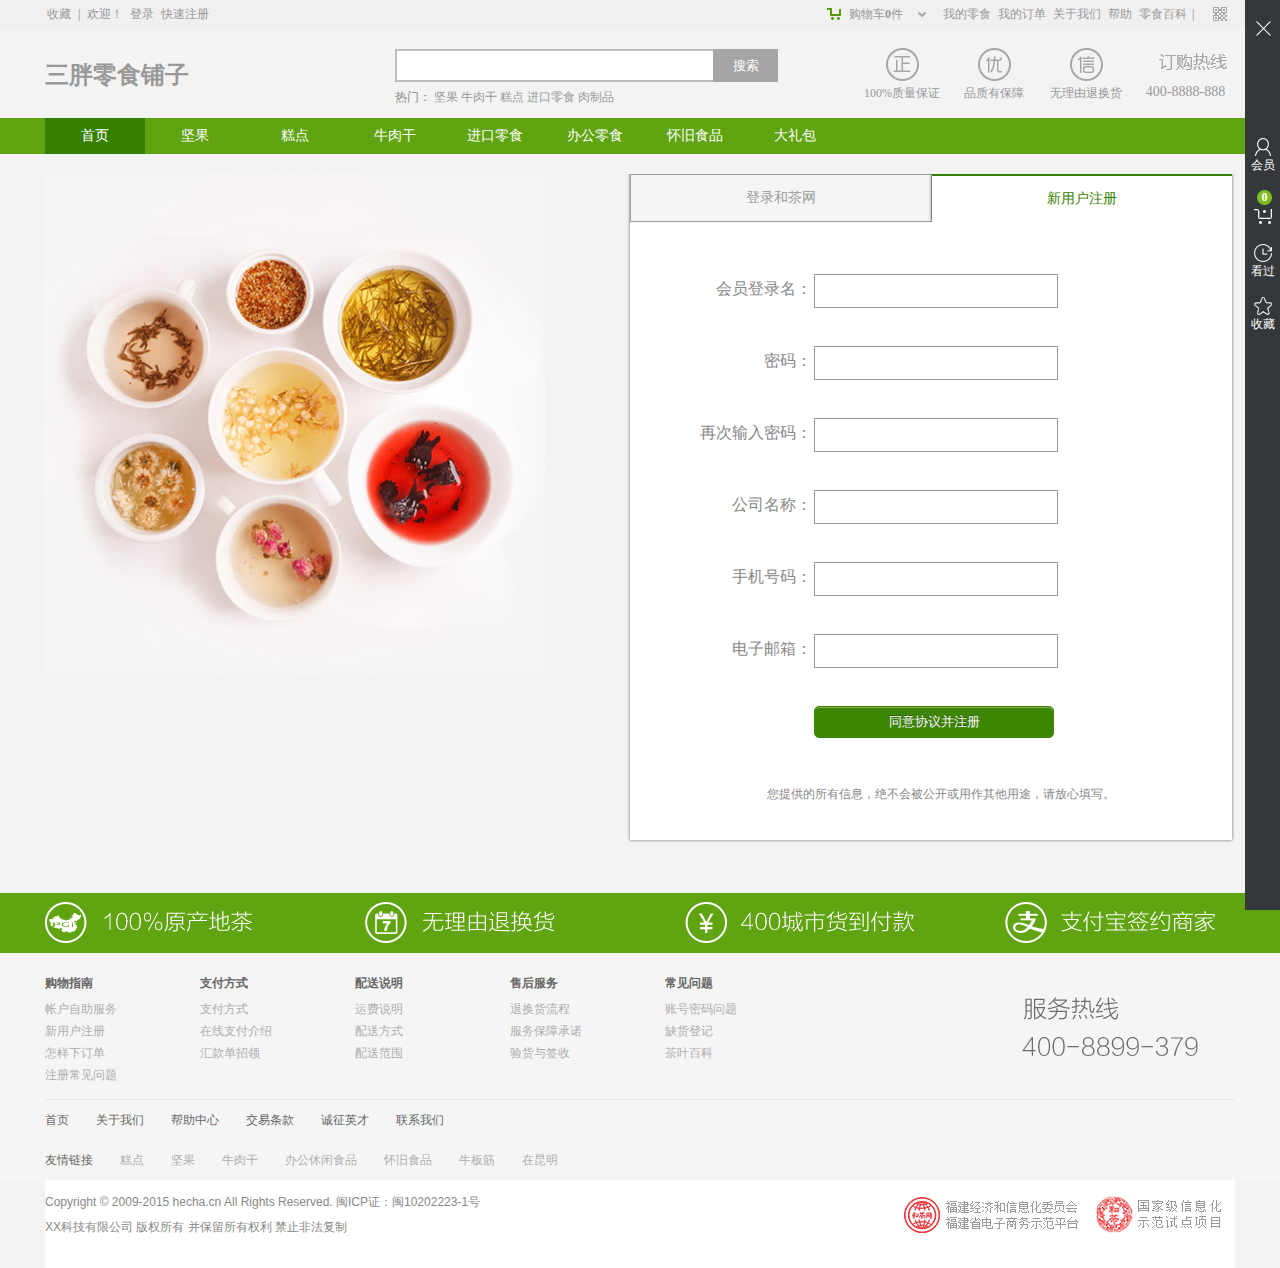
<file: zhuce.html>
<!DOCTYPE html>
<html lang="en">
<head>
    <meta charset="UTF-8" />
    <title>三胖零食铺子</title>
    <link rel="stylesheet" type="text/css" href="css/index.css"/>
    <link rel="stylesheet" type="text/css" href="css/detail.css" />
    <link rel="stylesheet" type="text/css" href="css/login.css" />
     <script type="text/javascript" src="js/index.js"></script>
    <script type="text/javascript" src="js/detail.js"></script>
    <script type="text/javascript" src="js/jquery-1.4.2.min.js"></script>
    <script language="javascript" type="text/javascript" src="js/jquery.validate.js"></script>
    <script language="javascript" type="text/javascript" src="js/validate_expand.js"></script>
    <script language="javascript" type="text/javascript" src="js/validate.js"></script>
    <script type="text/javascript">
    $(document).ready(function(){
        initValidator();
    });
    </script>
</head>
<body>
    <div class="toolbar">
    <div class="w">
    <div class="toolbar-left fl clearfix">
        <span><a href="#">收藏</a></span>
        <span>|</span>
        <span><a href="#">欢迎！</a></span>
        <span><a href="login.html">登录</a></span>
        <span><a href="zhuce.html">快速注册</a></span>
    </div>
    <a href="javascript:;" class="code">&nbsp;</a>
    <div class="toolbar-right fr">
        <div><a href="#">购物车<strong>0</strong>件        
        <i>&nbsp;</i></a>
        </div>
        <a href="#">我的零食</a>
        <a href="#">我的订单</a>
        <a href="#">关于我们</a>
        <a href="#">帮助</a>
        <a href="#">零食百科</a>
        <span>|</span>
    </div>
    </div>
</div>
<!--header-->
<div class="header">
        <div class="w">
            <h1 class="logo fl"><a href="#" title="小胖零食铺子">三胖零食铺子</a></h1>
            <div class="header-center fl">
                <div class="search">
                <input type="text" value="" class="txt"/>
                <input type="submit" value="搜索" class="btn"/>
                </div>
              <div class="search-ft">
                <span>热门：</span>
                <a href="#">坚果</a>
                <a href="#">牛肉干</a>
                <a href="#">糕点</a>
                <a href="#">进口零食</a>
                <a href="#">肉制品</a>
                </div>
          </div>
          <div class="header-right fr">
                <a href="javascript:;" >
                    <i>&nbsp;</i>
                    <span>100%质量保证</span>
                </a>
                <a href="javascript:;" >
                    <i class="i2">&nbsp;</i>
                    <span>品质有保障</span>
                </a>
                <a href="javascript:;" >
                    <i class="i3">&nbsp;</i>
                    <span>无理由退换货</span>
                </a>
                <a href="javascript:;" class="call">
                    <span>400-8888-888</span>
                </a>
            </div>
        </div>
    </div>
<!--nav-->
<div class="nav">
<div class="w">
<ul class="fl m-nav">
    <li><a href="#" onclick="javascript:location.href='index.html'" style="background:#358000">首页</a></li>
    <li><a href="#" onclick="javascript:location.href='lvcha.html'">坚果</a></li>
    <li><a href="#">糕点</a></li>
    <li><a href="#">牛肉干</a></li>
    <li><a href="#">进口零食</a></li>
    <li><a href="#">办公零食</a></li>
    <li><a href="#">怀旧食品</a></li>
    <li><a href="#">大礼包</a></li>
</ul>

</div>
</div>
<!-- login_box -->
<div class="login_box w">
    <div class="login_l">
       
            <img src="img/login_show4.jpg" alt="" />
  
        
    </div>
    <div class="login_r">
        <div class="login_tit">
            <ul>
                <li><a href="login.html">登录和茶网</a></li>
                <li class="on">新用户注册</li>
            </ul>
        </div>
        <div class="login_big">
            <div class="zhuce hezi">
                <div class="demo">
                    <form id="thisForm" method="post" action="">
                    <table width="100%">
                        <tr>
                            <td class="tdcon">会员登录名：</td>
                            <td>
                                <input class="stext" type='text' name="userName" id="userName" value="" />
                                <div class="tipinfo"></div>
                            </td>
                        </tr>
                        <tr>
                            <td class="tdcon">密码：</td>
                            <td>
                                <input class="stext" type="password" name="passWord" id="passWord" value="" />
                                <div class="tipinfo"></div>
                            </td>
                        </tr>
                        <tr>
                            <td class="tdcon">再次输入密码：</td>
                            <td>
                                <input class="stext" type='password' name="passWordAgain" id="passWordAgain" value="" />
                                <div class="tipinfo"></div>
                            </td>
                        </tr>
                        <tr>
                            <td class="tdcon">公司名称：</td>
                            <td>
                                <input class="stext" type='text' name="corpName" id="corpName" value="" />
                                <div class="tipinfo"></div>
                            </td>
                        </tr>
                        <tr>
                            <td class="tdcon">手机号码：</td>
                            <td>
                                <input class="stext" type='text' name="sms" id="sms" value="" />
                                <div class="tipinfo"></div>
                            </td>
                        </tr>
                        <tr>
                            <td class="tdcon">电子邮箱：</td>
                            <td>
                                <input class="stext" type='text' name="email" id="email" value="" />
                                <div class="tipinfo"></div>
                            </td>
                        </tr>
                        <tr>
                            <td></td>
                            <td><button name="Submit" type="submit" class="Button BlueButton Button18"><a href="index.html">同意协议并注册</a></button></td>
                        </tr>
                    </table>
                    </form>
                </div>
                <p class="mess">您提供的所有信息，绝不会被公开或用作其他用途，请放心填写。</p>
            </div>
        </div>

    </div>
</div>
<!-- footer -->
<div class="footer">
<div class="footer-hd">
<ul class="w">
    <li></li>
    <li class="ico2"></li>
    <li class="ico3"></li>
    <li class="ico4"></li>
</ul>
</div>
<div class="footer-bd">
<div class="w">
<div class="footer-bd-left clearfix">
    <dl>
        <dt><strong>购物指南</strong></dt>
        <dd><a href="#">帐户自助服务</a></dd>
        <dd><a href="#">新用户注册</a></dd>
        <dd><a href="#">怎样下订单</a></dd>
        <dd><a href="#">注册常见问题</a></dd>
    </dl>
    <dl>
        <dt><strong>支付方式</strong></dt>
        <dd><a href="#">支付方式</a></dd>
        <dd><a href="#">在线支付介绍</a></dd>
        <dd><a href="#">汇款单招领</a></dd>
    </dl>
    <dl>
        <dt><strong>配送说明</strong></dt>
        <dd><a href="#">运费说明</a></dd>
        <dd><a href="#">配送方式</a></dd>
        <dd><a href="#">配送范围</a></dd>
    </dl>
    <dl>
        <dt><strong>售后服务</strong></dt>
        <dd><a href="#">退换货流程</a></dd>
        <dd><a href="#">服务保障承诺</a></dd>
        <dd><a href="#">验货与签收</a></dd>
    </dl>
    <dl>
        <dt><strong>常见问题</strong></dt>
        <dd><a href="#">账号密码问题</a></dd>
        <dd><a href="#">缺货登记</a></dd>
        <dd><a href="#">茶叶百科</a></dd>
    </dl>

</div>
<div class="footer-bd-right fr clearfix"></div>
<div class="footer-bd-menu  clearfix fl">
<a href="#" >首页</a>
<a href="#">关于我们</a>
<a href="#">帮助中心</a>
<a href="#">交易条款</a>
<a href="#">诚征英才</a>
<a href="#">联系我们</a>
</div>
<div class="footer-bd-menu2  clearfix fl">
<a href="#"  style="color:#666">友情链接</a>
<a href="#">糕点</a>
<a href="#">坚果</a>
<a href="#">牛肉干</a>
<a href="#">办公休闲食品</a>
<a href="#">怀旧食品</a>
<a href="#">牛板筋</a>
<a href="#">在昆明</a>
</div>
</div>
</div>
<div class="footer-ft w">
<div class="footer-ft-left fl">
<p>Copyright © 2009-2015 hecha.cn All Rights Reserved. 闽ICP证：闽10202223-1号</p>
<p>XX科技有限公司 版权所有 并保留所有权利 禁止非法复制</p>
</div>
<div class="footer-ft-right fr">
  <img src="img/ft1.png" width="192" height="47"  class="fl"/> 
  <img src="img/ft2.png" width="148" height="47"  class="fr"/> </div>
</div>
</div>
<!--侧边固定栏-->
<div class="fix">
    <ul>
        <li class="close">
        <a href="javascript:;">&nbsp;</a>
        </li>
        <li class="totop">
            <a href="javascript:;">
            <i>&nbsp;</i>
            <span>顶部</span>
            </a>
        </li>
        <li class="user">
            <a href="javascript:;">
            <i>&nbsp;</i>
            <span>会员</span>
            </a>
            <em>&nbsp;</em>
            <div class="user-box">
            <form  action="">
                <div class="user-box-hd">
                    <h4 class="fl">用户登录</h4>
                    <p class="fr"><a href="#">新用户注册</a></p>
                </div>
                <div class="user-box-bd">
                <div style="margin-top:15px;"><span>用户名</span><div><input type="text">手机/邮箱</div></div>
                <div  style="margin-top:15px;"><span>密码</span><div><input type="password"><a href="#">找回密码</a></div></div>
                <div style="margin-top:15px;">
                    <a href="#"><img src="img/login1.png" width="102" height="28"></a>
                </div>
                
              <p class="fl other">您还可以使用合作网站账号登录：</p>
              </div> 
                <div class="user-box-ft">
                <a href="#">支付宝</a>
                <a href="#">新浪微博</a>
                <a href="#">QQ</a>
                <a href="#">微信登陆</a>
                </div>
             </form> 
            </div>
        </li>
        <li class="cart">
            <a href="javascript:;">
            <i><strong>0</strong></i>
            <span></span>
            </a>
            <em>&nbsp;</em>
            <div class="cart-box">
                <p>购物车中还没有商品，赶紧选购吧!!</p>
            </div>
            
        </li>
        <li class="see">
            <a href="javascript:;">
            <i>&nbsp;</i>
            <span>看过</span>
            </a>
            <em>&nbsp;</em>
            <div class="see-box">
            <div class="hd"><p>我浏览过的商品</p></div>
            <div class="bd"></div>
            <div class="ft"><a href="javascript:;">查看更多</a></div>
            
            </div>
        </li>
        <li class="get">
            <a href="javascript:;">
            <i>&nbsp;</i>
            <span>收藏</span>
            </a>
        </li>    
    </ul>
</div>
<div class="open">
    <a href="javascript:;"><i>&nbsp;</i></a>
</div>

</script>
</body>
</html>
</file>
<file: css/index.css>
@charset "utf-8";
/* CSS Document */
/* css 初始化 */
/* 1.清除浏览器默认样式 */ 
body,ol,ul,h1,h2,h3,h4,h5,h6,p,th,td,dl,dd,form,fieldset,legend,input{margin:0;padding:0;}
/* 2.针对性处理 */
ol,ul{ list-style:none;}
textarea{ resize:none;}
img{ border:none; display:block;/*img底部空白*/}
input,area{ outline:none;border:0 none;}		/* 谷歌浏览器表单元素外框 */
em,i{font-style:normal;}
/* 3.设置全局样式 */
body{ color:#888; font-size:12px; font-family:"宋体";}
a{color:#999999; text-decoration:none;}
a:hover{ text-decoration:none;color:#cd0606;}
/*定义常用类*/
.clearfix:after,.clearfix:before{content:"";display:table;}
.clearfix:after{clear:both;}
.clearfix{*zoom:1;}
.w{width:1190px;margin:0 auto;}
.fl{float:left;}
.fr{float:right;}
.h{color:#000;font-size:14px;}
/*=======================================*/
.toolbar{width:100%;height:28px;background:#f0f0f0;line-height:28px;}
.toolbar-left{width:200px;height:28px;}
.toolbar-left span{padding:0 2px;}
.toolbar-right{width:386px;height:28px;}
.toolbar-right div{width: 94px;height: 28px;float: left;padding-left: 26px;background:url(../img/top_cart1.png) no-repeat 6px center;position:relative;}
.toolbar-right a{padding: 0 2px;}
.toolbar-right i{width:8px;height:7px;background:url(../img/top_ico3.png) no-repeat 0 -12px;position:absolute;right:15px;top:12px;}
.code{width: 28px;height: 28px;background:url(../img/top_wx.png);float:right;transition:all 0.3s;}
.code:hover{background:url(../img/top_wx.png) no-repeat 0 -28px;}
/*header*/
.header{width:1190px;height: 90px;margin:0 auto;}
.logo{width: 260px;height: 70px;padding-top: 10px;}
.logo a{width:260px;height:50px;display:block;line-height:74px;overflow:hidden;}
.header-center{width: 383px;height: 59px;padding-top: 21px;margin-left:90px;}
.search{width:383px;height:33px;background:#bdbdbd;}
.search .txt{width:310px;height:29px;background:#FFF;float:left;margin:2px 0 0 2px;padding-left:6px;}
.search .btn{width:65px;height:33px;background:#a5a5a5;float:right;cursor:pointer;color:#fff;}
.search-ft{height:30px;line-height:30px;}
.header-right{width: 385px;height: 77px;font-family:"微软雅黑";}
.header-right a{width:80px;height:57px;margin-left:12px;display:block;text-align:center;margin-top:20px;float:left;color:#999;}
.header-right a i{width:33px;height:33px;background:url(../img/top_ico11.png) no-repeat 0 0 ;display:block;margin:0 auto;transition:all 0.3s;}
.header-right a i.i2{background:url(../img/top_ico12.png) no-repeat ;}
.header-right a i.i3{background:url(../img/top_ico13.png) no-repeat ;}
.header-right a i.i2:hover{background:url(../img/top_ico12.png) no-repeat 0 -33px; }
.header-right a i.i3:hover{background:url(../img/top_ico13.png) no-repeat 0 -33px; }
.header-right a i:hover{background:url(../img/top_ico11.png) no-repeat 0 -33px; }
.header-right a span{line-height:2em;}
.header-right a:hover{color:#666;}
.header-right .call{width:95px;height:24px;padding-top:32px;background:url(../img/top_ico14.png) no-repeat left 5px;display:inline-block;float:left;font-size:14px;}
.header-right .call span{line-height:24px;}
/*==========nav================*/
.nav{width:100%;height:36px;background:#60a411;font-family:"微软雅黑";font-size:14px;}
.nav a{color:#FFF;}
.nav-aside{width:190px;position:relative;color:#fff;}
.nav-aside dt{width:180px;height:35px;line-height:35px;background:#559b0d;padding-left:10px;}
.aside-icon1{float:left;width:25px;height:25px;background:url(../img/chose_ico11.png) no-repeat  0 0px;margin:5px 10px 0 0;}
.aside-icon2{float:left;width:25px;height:25px;background:url(../img/chose_ico22.png) no-repeat  0 0px;margin:5px 10px 0 0;}
.aside-icon3{float:left;width:25px;height:25px;background:url(../img/chose_ico33.png) no-repeat  0 0px;margin:5px 10px 0 0;}
.aside-icon4{float:left;width:25px;height:25px;background:url(../img/chose_ico44.png) no-repeat  0 0px;margin:5px 10px 0 0;}
.nav-aside dd{width:180px;height:50px;padding-left:10px;font-family:"宋体";font-size:12px;padding-top:4px;}
.nav-aside dl a:hover{text-decoration:underline;color:#cd0606;}
.nav-aside dd p{width:30px;height:22px;line-height:22px;}
.nav-aside dd div{width:150px;height:50px;}
.nav-aside dd div a{padding:0 6px;height:22px;line-height:22px;color:#d9e7ce;display:inline-block;}
.nav-aside  span a{width:180px;height:36px;padding-left:10px;background:#358000;display:block;line-height:36px;}
.dl02 dd{height:78px;}
.nav ul{}
.nav .m-nav li{width:100px;height:36px;float:left;text-align:center;line-height:36px;}
.nav .m-nav li a{width:100px;height:36px;float:left;display:block;transition:background 1s;}
.nav .m-nav li a:hover{background:#358000;}
.aside{width:190px;height:486px;background:#60a411;position:absolute;left:0;top:36px;z-index:333; }
.aside-box{width:640px;height:466px;padding:10px 30px;background:#fcfcfc;position:absolute;left:190px;top:0;box-shadow: 4px 4px 5px -1px #999999;display:none;}
.aside-box a{color:#333;font-size:12px;font-family:"宋体";}
.aside-box-one{width:640px;height:180px;padding:6px 0;}
.aside-box-two{width:640px;height:46px;padding:6px 0;}
.aside-box-three{width:640px;height:25px;padding:6px 0;}
.aside-box-four{width:640px;height:25px;padding:6px 0;}
.aside-box-five{width:640px;height:25px;padding:6px 0;}
.aside-box div:hover{background:#f3f3f3;}
.box-ul {float:left;}
.box-ul li{float:left;padding:0 12px;line-height:36px;}

/*==========banner=========*/
.banner{height:350px;overflow: hidden; position: relative;cursor:pointer;}
.banner ul{width:500%;position: absolute;left:0;top:0;}
.banner ul li{ width: 20%;height:380px;background: url(img/2.jpg) no-repeat center 0; float: left; }
.banner ul li img{margin:0 auto;}
.banner ol{position: absolute; left:50%; margin-left: -52px;bottom:15px;cursor:pointer;z-index:222; }
.banner ol li{width: 11px;height: 11px;background:#555142;float: left;margin-left:10px;cursor: pointer;  font-size: 0;/*ie6最小高度bug修复*/  border-radius:20px;}
.banner ol li.current{background:#599900;}

.banner .banner-icon{ width:1350px; margin:0 auto; height:100%; z-index: 2;position: relative; }
.banner .prev,.banner .next{width: 30px;height: 40px;position: absolute;top:50%;margin-top: -20px;left:30px;background:url(../img/slick-prev.gif) no-repeat;display:none;}
.banner .next{background:url(../img/slick-next.gif) no-repeat;left:auto;right:30px;}
/*=========ban=========*/
.ban{width:1000px;height:136px;padding-left:190px;margin-bottom:10px;overflow:hidden;position: relative;background:pink;}
.ban ul{width:5000px;position: absolute;left:190px;top:0;animation:gogo 40s  infinite linear;float:right;}
.ban ul:hover{animation-play-state: paused;} 
.ban li {float:left;}
.ban li div{float:left;border-left:1px solid #fff;}
.ban .prv,.ban .nxt{width:20px;height: 20px;background:url(../img/slick-prev.gif) no-repeat ;position: absolute;left:190px;top:50%;margin-top: -10px;}
.ban .nxt{background:url(../img/slick-next.gif) no-repeat ;left:auto;right:0;}
    @keyframes gogo{
        to{left:-1810px;}
    }
/*========今日活动========*/
.first{height:421px;}   
.first .hd{width:280px;height:40px;background:url(../img/title1.png) no-repeat;}
.first .bd{width:1190px;height:381px;overflow:hidden;}
.first .bd-left{width:220px;height:381px;}
.first .bd-center{width:347px;height:381px;border-left:1px solid #fff;}
.first .bd-right{width:220px;height:381px;border-left:1px solid #fff;}
.first .bd-last{width:280px;height:381px;border-left:1px solid #fff;}
/*放大效果*/
.bd li {overflow: hidden;}
.bd li a img{transition:all 1s;}
.first .bd li a img:hover{transform:scale(1.1);}
.two .bd li a img:hover{transform:translate(10px);}
.three .bd li a img:hover{transform:translate(10px);}
.four .bd li a img:hover{transform:scale(0.9);}
 


.two{height:380px;margin-bottom:20px;font-family:"微软雅黑";}   
.two a:hover{text-decoration:underline;}
.two .hd{width:280px;height:40px;font-size:20px;color:#444;}
.two .bd{width:1190px;height:340px;}
.two  .bd-left{width:259px;height:325px;background:#ededed;padding:15px 0 0 20px;}
.two .bd-left-one{height:54px;background:url(../img/user_pic.jpg) no-repeat 0 0;padding-left:60px;}
.two .bd-left-one p{color:#333;font-size:14px;line-height:30px;}
.two .bd-left-one a{color:#999;}
.two .bd-left-one a:hover{color:#999;text-decoration:underline;}
.two .denglu{width:100%;height:27px;float:left;}
.two .denglu a{float:left;width:73px;height:27px;line-height:27px;text-align:center;background:#60a411;color:#FFF;border-radius:5px;margin-right:10px;}
.two dl{height:114px;margin-top:26px;float:left;}
.two dl dt{font-size:14px;color:#333;height:25px;}
.two dl dd{line-height:20px;height:20px;}
.two  .bd-right{width:911px;height:340px;}
.two .bd-right-top{height:44px;background:#f8f8f8;border-bottom:1px solid #ededed;}
.two .bd-right-top li{width:100px;height:44px;line-height:44px;float:left;text-align:center;}
.bd-right-top-li01 a{color:#000;font-size:14px;font-weight:bold;}
.bd-right-top-li02 a{font-size:14px;}
.bd-right-top-li01 a:hover{color:#000;}
.two  .bd-right .bd-right-bd{width:912px;}
.two  .bd-right .bd-right-bd li{width:227px;height:286px;border-left:1px solid #ededed;border-bottom:1px solid #ededed;float:left}
.bd-right-bd li{text-align:center;padding-top:8px;}
.bd-right-bd li img{margin:0 auto;}
.bd-right-bd li a:hover{color:#cd0606;}
.bd-right-bd li h5 a{color:#000;font-size:12px;font-weight:normal;}
.bd-title{width:44px;height:51px;background:url(../img/disc_bg.png) no-repeat;line-height:51px;text-align:center;position:absolute;left:50%;bottom:55px;margin-left:-22px;}
.bd-right-bd .bg{width:210px;height:70px;background:#f2f2f2;text-align:center;margin:0 auto;position:relative;}
.bd-right-bd .bg h5{height:35px;line-height:50px;}

/*=====3333=======*/

.three{height:463px;font-family:"微软雅黑";}
.three a{color:#666;}
.three a:hover{text-decoration:underline; color:#cd0606;}   
.three .hd{width:280px;height:40px;color:#444;font-size:20px;}
.three .bd{width:1190px;height:423px;}
.three-left{width:190px;height:423px;font-size:16px;}
.three-left p{height:99px;border-bottom:1px solid #fff;text-align:center;background:#60a411;}
.three-left p a{width:170px;height:57px;display:block;padding-top:25px;color:#fff;}
.three-left p a:hover{color:#fff;}
.three-left li{height:53px;border-bottom:1px solid #fff;background:#ededed;}
.three-left li.current{background:#60a411;}
.three-left li a{width:167px;padding-left:23px;height:53px;display:inline-block;line-height:52px;color:#666;}
.three-left li a:hover{text-decoration:underline;background:#60a411;color:#fff;}
.three-right{width:1000px;height:423px;}
.three-right-ul02 li{width:226px;height:201px;border-top:1px solid #ededed;border-right:1px solid #ededed;text-align:center;padding-top:10px;}
.three-right-ul02 li img{margin:0 auto;}
.three-right-ul02 li p{height:20px;line-height:18px;}
.three-right-ul02 li a{height:20px;display:inline-block;}
.three-right-ul02 li i{font-style:normal;color:#cd0606;}
.three-right-ul02 li  p span{text-decoration:line-through;padding-left:5px;}
.box{width:1000px;height:423px;float:right;}
.box-in{width:1000px;height:423px;overflow:hidden;position: relative;}
.box-in .main-box{position:absolute;left:0;top:0;}


/*=====4444=======*/
.four{height:423px;font-family:"微软雅黑";margin-top:20px;}
.four a{color:#666;}
.four a:hover{text-decoration:underline; color:#cd0606;}   
.four-left{width:190px;height:423px;background:#f5f5f5;}
.four-left .top{height:99px;border-bottom:1px solid #fff;text-align:center;background:#e6b523;padding-left:10px;}
.four-left p{float:left;padding-top:25px;}
.four-left p a{width:85px;height:57px;display:block;color:#fff;font-size:16px;}
.four-left p a:hover{color:#fff;}
.four-left ol{padding:20px 0 0 20px;}
.four-left ol li{float:left;width:70px;height:35px;margin-right:10px;font-size:14px;}
/*==========life==================*/
.life{height:520px;margin-top:10px;}
.life a:hover{text-decoration:underline;}
.life .hd{width:280px;height:40px;color:#444;font-size:20px;}
.life .bd{width:100%;height:480px;}
.life-bd-01{width:465px;height:480px;}
.life-li02{width:254px;background:url(../img/life_a2.jpg) no-repeat;margin-left:1px;position:relative;overflow:hidden;}
.life-li02 div{width:214px;margin:10px;border:1px solid #eadff0;padding:15px 0 0 18px;}
.life-li02 div p{height:26px;line-height:26px;}
.life-li02 em a{width:21px;height:21px;background:url(../img/life_more.png) no-repeat;position:absolute;right:25px;bottom:25px;display:block;line-height:100px;}
.life-li03{width:464px;height:212px;margin-top:1px;position:relative;overflow:hidden;}
.life-bd-01 .life-li03 div{width:170px;height:152px;padding:50px 20px 10px;background:rgba(255, 255, 255, 0.4);position:absolute;left:0; top:0;transition:all 1s;}
.life-bd-01 .life-li03 div:hover{background:rgba(255, 255, 255, 0.7);}
.life-bd-01 .life-li03 div p a{line-height:22px;color:#ccc;transition:all 1s;}
.life-bd-01 .life-li03 div p a:hover{color:#999;}
.life-bd-01 .life-li03 div h4 a{height:40px;line-height:40px;color:#F9F;font-size:14px;font-weight:normal;transition:all 1s;}
.life-bd-01 .life-li03 div h4 a:hover{color:red;}

.life-bd-02{width:260px;height:479px;}

.life-bd-03{width:465px;height:480px;position:relative;}
.life-bd-03 .life-li03 div{width:180px;height:65px;padding:10px;position:absolute;left:50%;top:50%;margin-left:-100px;margin-top:-43px;background:rgba(255, 255, 255, 0.9);text-align:center;}
.life-bd-03 .life-li03 div:hover{background:rgba(255, 255, 255, 1);transition:all 1s;}
.life-bd-03 .life-li03 div h4{font-size:36px;line-height:40px;}
.life-bd-03 .life-li03 div h4 a{text-decoration:none;transition:all 1s;color:#666;}
.life-bd-03 .life-li03 div h4 a:hover{color:#cd0606;}
.life-bd-03 .life-li03 div p a{text-decoration:none;transition:all 1s;}
.life-bd-03 .life-li02{width:254px;height:266px;background:url(../img/life_c3.jpg) no-repeat;margin-left:1px;position:relative;overflow:hidden;}


/*==========footer==================*/
.footer{width:100%;height:375px;margin-top:50px;}
.footer a:hover{text-decoration:underline;}
.footer-hd{height:42px;background:#60a411;padding:9px 0;}
.footer-hd li{width:230px;height:42px;background:url(../img/fot_nav1.png) no-repeat 0 0;float:left;margin-right:90px;}
.footer-hd li.ico2{background:url(../img/fot_nav2.png) no-repeat 0 0;}
.footer-hd li.ico3{background:url(../img/fot_nav3.png) no-repeat 0 0;}
.footer-hd li.ico4{background:url(../img/fot_nav4.png) no-repeat 0 0;margin-right:0;}
.footer-bd{height:227px;background:#f5f5f5;}
.footer-bd-left{width:900px;height:146px;float:left;}
.footer-bd-left dl{width:155px;height:118px;float:left;padding-top:15px;}
.footer-bd-left dl dt{height:30px;line-height:30px;color:#666666;}
.footer-bd-left dl dd{height:22px;line-height:22px;}
.footer-bd-left dl a:hover{color:#aeaeae;}
.footer-bd-left dl a{color:#aeaeae;}
.footer-bd-right{width:250px;height:146px;background:url(../img/fotcall.png) no-repeat center center;}
.footer-bd-menu {width:1190px;height:40px;line-height:40px;border-top:1px solid #e6e6e6;}
.footer-bd-menu a{display:inline-block;margin-right:24px;color:#666;}
.footer-bd-menu2 {width:1190px;height:40px;line-height:40px;}
.footer-bd-menu2 a{display:inline-block;margin-right:24px;color:#AEAEAE;}
.footer-ft{height:78px;background:#fff;padding-top:10px;}
.footer-ft-left{width:500px;}
.footer-ft-left p{height:25px;line-height:25px;font-family:Arial, Helvetica, sans-serif;}

/*====================================*/
.fix{height:100%;width:35px;background:#34383b;position:fixed;top:0;right:0;padding-top:10px;z-index:999;}
.fix li:hover{background:#25292c;}
.close{width:35px;height:20px;padding:8px 0;}
.close a {width:20px;height:20px;margin-left:8px;background:url(../img/ico6.png) no-repeat;transition:all 0.5s;display:block;}
.close a:hover{transform:rotate(360deg);transform-origin: 50% 50%;}
.totop{width:35px;height:37px;padding:8px 0;text-align:center;visibility:hidden;}
.totop i{width:20px;height:20px;background:url(../img/ico5.png) no-repeat;display:block;margin-left:8px;}
.totop span{color:#FFF;}

.user{width:35px;height:37px;padding:8px 0;text-align:center;position:relative;margin-top:30px;}
.user i{width:20px;height:20px;background:url(../img/ico0.png) no-repeat;display:block;margin-left:8px;}
.user a span{color:#FFF;}
.fix em{width:6px;height:13px;position:absolute;left:0;top:20px;background:url(../img/ico11.png) no-repeat;display:none;}
.user-box{width:230px;height:210px;padding:15px;background: #fafafa;position:absolute;right:35px;top:0;box-shadow:-2px 1px 5px 0px #b6b6b6;border:1px solid #dbdbdb;border-right:none;display:none;}
.user-box-hd{width:230px;height:25px;padding-bottom:5px;border-bottom:1px solid  #dbdbdb;}
.user-box-hd h4{font-size:14px;line-height:25px;color:#666;}
.user-box-hd p a{line-height:25px;color:#0088cc;}
.user-box-hd p a:hover{text-decoration:underline;color:#0088cc;}
.user-box-bd div{float:left;margin-left:3px;}
.user-box-bd input{width:112px;height:16px;border:1px solid #a5a5a5;padding:1px 0;margin:2px 4px;}
.user-box-bd span{float:left;width:42px;height:24px;line-height:24px;text-align:left;color:#666;}
.user-box-bd div a{color:#666;}
.user-box-bd div a:hover{color:#cd0606;text-decoration:underline;}
.user-box-bd img{margin-left:50px;}
.other{color:#666;height:20px;margin-top:15px;border-bottom:1px solid  #dbdbdb;}
.user-box-ft{float:left;margin-top:5px;line-height:20px;}
.user-box-ft a{margin-right:5px;color:#0088cc;}
.user-box-ft  a:hover{text-decoration:underline;color:#0088cc;}








.cart{width:35px;height:37px;padding:8px 0;text-align:center;position:relative;}
.cart span{width:20px;height:20px;background:url(../img/ico3.png) no-repeat;display:block;margin-left:8px;}
.cart i{width:15px;height:15px;background:url(../img/ico12.png) no-repeat;display:block;margin-left:12px;color:#FFF;font-style:normal;text-align:center;line-height:15px;}
.cart-box{width:260px;height:40px;border:1px solid #dbdbdb;border-right:none;background: #fafafa;position:absolute;right:35px;top:0;box-shadow:-2px 1px 5px 0px #b6b6b6;line-height:40px;font-size:14px;display:none;}



.see{width:35px;height:37px;padding:8px 0;text-align:center;position:relative;}
.see i{width:20px;height:20px;background:url(../img/ico1.png) no-repeat;display:block;margin-left:8px;transition:all 0.5s;display:block;}
.see i:hover{transform:rotate(360deg);transform-origin: 50% 50%;}
.see span{color:#FFF;}
.see-box{width:260px;height:382px;border:1px solid #dbdbdb;border-right:none;background: #fafafa;position:absolute;right:35px;top:-205px;box-shadow:-2px 1px 5px 0px #b6b6b6;display:none;}
.see-box .hd{width:260px;height:35px;background:#f0f0f0;text-align:center;line-height:35px;font-size:16px;color:#000;font-weight:bold;}
.see-box .bd{width:260px;height:320px;}
.see-box .ft{width:260px;height:30px;line-height:30px;background:#f0f0f0;}



.get{width:35px;height:37px;padding:8px 0;text-align:center;}
.get i{width:20px;height:20px;background:url(../img/ico2.png) no-repeat;display:block;margin-left:8px;transition:all 0.5s;display:block;}
.get i:hover{transform:rotate(360deg);transform-origin: 50% 50%;}
.get span{color:#FFF;}

.open {width:35px;height:20px;padding:8px 0;background:#25292c;position:fixed;right:-35px;top:8px;z-index:2;border-radius: 5px 0px 0px 5px;}
.open i{width:20px;height:20px;background:url(../img/ico7.png) no-repeat;display:block;margin-left:8px;}
</file>
<file: css/cart.css>
ul{color:#666;}
.header{border-bottom: 2px solid #60a411;}
.cart_main{margin-top: 20px;}
.cart_title{overflow:hidden;}
.cart_titlel{float: left;font-size:20px;font-weight: bold;color:#333;}
.cart_titler{float: right;}

.cart_box ul{border-top: 1px solid #DBDBDB;overflow:hidden;}
.cart_box ul li{border:1px solid #DBDBDB;border-top: 0 none;overflow:hidden;}
.red_pri{color:red;margin:0 5px;}
.button_pri{background: red;color:#fff;width: 40px;height: 20px;line-height: 20px;text-align: center;display: inline-block;cursor: pointer;}
.cart_box li div{display:inline-block;font-size:12px;color:#666;line-height: 30px;}
.choose{width: 30px;margin-left: 20px;float: left;}
.img{width: 80px;margin:0 20px;float: left;}
.txt{width: 370px;margin-right: 50px;float: left;}
.cost{width: 110px;float: left;}
.privilege{width: 110px;float: left;}
.number{width: 100px;float: left;}
.money{width: 110px;float: left;}
.operate{width: 80px;margin-right: 20px;float: left;}
.li2{line-height: 38px;background:#e8e8e8;}
.choose input{vertical-align: middle;}

.li3 .img{padding:3px 4px;background:#e8e8e8;display:inline;margin-top: 5px;}
.cart_box li .lh{line-height: 80px;}
.mtm{vertical-align: top;margin-top: 14px;}
.cart_box li .lh_l{width: 18px;height: 14px;}
.cart_box li .upp{background:url(../img/goodsinfo_img1a.png) no-repeat 0 0;margin-bottom: 5px;}
.cart_box li .downn{background:url(../img/goodsinfo_img1a.png) no-repeat 0 bottom;}
.cart_box li .ruo{color:#999;margin-bottom: 5px;}
.mt{margin-top: 20px;}
.tac{text-align: center;}
.number input{width: 10px;}
.upp,.downn{cursor: pointer;}
.cart_box li .color_red{color:red;}
.pad{padding:3px;background:#ff9518;display:inline;color:#fff;}
.str{color:#666;}
.choose_box{margin-top: 20px;overflow:hidden;}
.choose_box div{display:inline-block;}
.choose_boxl{margin-right: 50px;}
.choose_box input{float: left;}
.choose_box em{float: left;margin-left: 5px;}
.all_pri{overflow:hidden;}
.all_pri .fl{float: right;}
.cored{color:red;font-size:30px;}
.last{margin-top: 20px;overflow:hidden;}
.jixu{height: 35px;width: 160px;background:#999;text-align: center;line-height: 35px;color:#fff;float: left;cursor: pointer;font-size:18px;}
.jixu span{font-weight: bold;font-size:20px;color:#fff;margin-right: 20px;}
.jiesuan{height: 35px;width: 160px;background:red;line-height: 35px;text-align: center;color:#fff;float: right;cursor: pointer;font-size:18px;}
.jiesuan span{font-weight: bold;font-size:20px;color:#fff;margin-left: 20px;}
.bd img{float: left;margin-right: 5px;border:1px solid #ccc;margin-left: 10px;cursor: pointer;}
.bd div{float: left;}
.bd .wid_box{width: 150px;margin-bottom: 5px;}
.bd strong{color:red;margin-right: 5px;margin-left: 5px;}
.bd .txt_box{text-align: left;}
.bd .buy_box{width: 50px;height: 20px;background:#ccc;border-radius:5px;-webkit-border-radius:5px;-moz-border-radius:5px;color:#333;text-align: center;margin-top: 5px;line-height: 20px;cursor: pointer;}
.bd .buy_box:hover{color:red;text-decoration: underline;}
.like_tit{background:#F3F3F3;height: 38px;}
.like_title{color:#397300;border-bottom: 1px solid #60a411;height: 38px;line-height: 38px;width: 200px;text-align: center;margin-top: 20px;font-size: 14px;}
.like_box,.like_box1{margin-top: 10px;}
.like_box ul{overflow: hidden;}
.like_box li{float: left;width: 160px;height: 226px;text-align: center;overflow: hidden;padding:0 15px;}
.like_box li img{cursor: pointer;}
.like_box li p{text-align: left;}
.like_box li .pri_box:hover{color:red;text-decoration: underline;}
.like_box li strong{color:red;margin-right: 5px;}
.price_box{margin-top: 5px;}
</file>
<file: css/detail.css>
body{background:#f3f3f3;}
.nav_title{line-height: 30px;}
.nav_title a{margin:0 10px;line-height: 30px;}
.nav_title a:hover{text-decoration: underline;}
.nav_title span{color:#999;}
.main_bigbox .w{border:1px solid #e8e8e8;box-shadow: 0 0 4px #333;overflow:hidden;}
.detail_l{float: left;background:#fff;height: 550px;margin-left: 20px;}
.lia{position:relative;height: 300px;}
.picture_box{margin-bottom: 10px;position:relative;width: 300px;}
.picture_box .fangdajing{width: 60px;height: 60px;border: 1px solid #aaa;background-color: #FEDE4F;opacity: 0.6;position: absolute;left: 0;top: 0; cursor: move;display:none;}
.picture_box img{display: none;}
.picture_box img.on{display: block;}
.position_a{position:absolute;width: 300px;top:0;left:300px;height:300px;border:1px solid #333;background:url(../img/20150526041109.JPG) no-repeat #fff;display: none;z-index: 22;}
.five_box{width: 100%;overflow:hidden;}
.five_box li{float: left;margin:0 5px;border:1px solid #e8e8e8;}
.five_box li:nth-of-type(1){margin-left: 25px;}
.shouchang{width: 70px;height: 20px;background:#999;margin-top:30px;line-height: 20px;text-align: center;color:#fff;margin-left: 25px;}
.bshare-custom{margin-left: 25px;margin-top: 10px;font-size:12px;}
.fenxiang{width: 70px;height: 20px;line-height: 20px;background:#999;color:#fff;text-align: center;display:inline-block;}
.detail_r{float: left;margin-left: 70px;width: 546px;overflow:hidden;height: 550px;}
.detail_boxx{width: 100%;background:red;padding:20px 0 30px 20px;height: 50px;}
.detail_boxl{float: left;color:#fff;margin-right: 30px;}
.detail_boxc{float: left;}
.detail_boxct{color:#fff;font-size:30px;}
.detail_boxcc{color:#fff;margin-top: 15px;}
.detail_rt{color:#333;margin:30px 0 40px 0;font-size: 16px;}
.tuoyuan{background:#fff;border-radius: 3px;height: 30px;width: 150px;color:red;text-align: center;line-height: 30px;}
.detail_boxr{float: left;margin-left: 10px;}
.detail_boxr p{color:#fff;margin-top: 20px;}
.big_box{border-bottom: 1px solid #e8e8e8;padding-bottom: 10px;}
.big_box ul{overflow:hidden;}
.big_box li{float: left;height: 30px;line-height: 30px;color:#888;}
.big_box li div{display:inline-block;}
.big_box li.short{width: 200px;}
.big_box li .short_l{width: 60px;}
.big_box li .short_r{width: 100px;}
.big_box li.long{width: 150px;}
.big_box li .long_l{width: 80px;}
.big_box li .long_r{width: 50px;}
.longlong_r{width: 300px;}
/*购买几件商品盒子*/
.buy_me{margin-top: 20px;height: 40px;}
.me_buy{float: left;margin-top: 10px;}
.buy_me input{width: 40px;height:24px;color:#333;border:1px solid #e8e8e8;text-align: center;float: left;margin-left: 10px;margin-top: 5px;}
.up_down{display:inline-block;width: 18px;height: 35px;float: left;margin-left: 10px;margin-right: 5px;}
.up_down span{width: 18px;height: 14px;cursor: pointer;display:inline-block;}
.up_down .up{background:url(../img/goodsinfo_img1a.png) no-repeat 0 0;}
.up_down .down{background:url(../img/goodsinfo_img1a.png) no-repeat 0 bottom;margin-top: 2px;}
.jian{margin-top: 10px;display:inline-block;}
/*加入购物车*/
.buy_button{margin-top: 10px;height: 35px;}
.buy_button .buy_hurry{height: 35px;width: 160px;color:#fff;background:red;text-align: center;line-height: 35px;cursor: pointer;margin-right: 10px;display:inline-block;cursor: pointer;font-size:16px;}
.buy_button .buy_car{height: 35px;width: 160px;color:#fff;background:#999;text-align: center;line-height: 35px;display:inline-block;cursor: pointer;font-size:16px;}
/*配送地方   */
.land{margin: 20px 0;border-bottom: 1px solid #e8e8e8;padding-bottom: 10px;}
.land_top p,.land_box{display:inline-block;}
.land_box{position:relative;}
.land_box span{display:inline-block;height: 20px;width: 50px;border:1px solid #999;line-height: 20px;text-align: center;cursor: pointer;color:#666;}
.land_hide{position:absolute;padding:6px 6px;width: 350px;background:#fff;border:1px solid red;display: none;}
.land_hide li{float: left;width: 70px;height: 20px;line-height: 20px;cursor: pointer;}
.land_hide li:hover{color:red;}
/*顾客评分*/
.start{margin-top:10px;}
.start div,.start p{display:inline-block;}
.all_p div{height: 12px;width: 100px;background:red;}

/*最右边的盒子*/
.detail_c {float: right;height: 550px;margin-right: 20px;}
.detail_c .ct{margin:20px 0;}
.detail_c li{width: 150px;overflow:hidden;}
.detail_c .li_t{background:#fff;}
.detail_c .li_t img{margin:0 auto;}
.li_t p{color:#333;margin-left: 10px;}
.detail_c .li_b{height: 30px;line-height: 30px;font-size:12px;}
.nav .aside{display: none;}
/*youlike*/
.like_tit{background:#EBEFEB;height: 38px;}
.like_title{color:#397300;border-bottom: 1px solid #60a411;height: 38px;line-height: 38px;width: 200px;text-align: center;margin-top: 20px;font-size: 14px;}
.like_box1{background:#fff;}
.like_box{margin-top: 10px;}
.like_box ul{overflow: hidden;}
.like_box .li1,.li2{float: left;width: 160px;height: 226px;text-align: center;overflow: hidden;padding:0 15px;}
.like_box .li1 img{cursor: pointer;}
.like_box .li1 p{text-align: left;}
.like_box .li1 .pri_box:hover{color:red;text-decoration: underline;}
.like_box .li1 strong{color:red;margin-right: 5px;}
.price_box{margin-top: 5px;}
.li2{width: 65px;height: 160px;text-align: center;line-height: 160px;font-size: 100px;color:#EFEFEF;font-weight: bold;}
.p_dis{color:#111;font-size: 16px;margin-top: 50px;margin-bottom: 10px;}
.p_you{font-size: 14px;margin-top: 10px;}
.red_b{color:red;margin-top: 10px;margin-bottom: 10px;font-size: 14px;font-weight: bold;}
.docer{font-size: 14px;}
.li1 p.buy_nowon{width: 80px;height: 30px;line-height: 30px;text-align:center;background:red;color:#fff;margin-top: 10px;border-radius:5px;cursor: pointer;font-size: 14px;font-weight: bold;}
</file>
<file: css/fangda.css>
@charset "utf-8";
*{ margin:0; padding:0; list-style:none;}
img{ border:0;}

.lanrenzhijia{ width:352px; height:auto; margin:0 auto; overflow:hidden;}
.jqzoom{float:left;border:none;position:relative;padding:0px;cursor:pointer;margin:0px;display:block;}
.zoomdiv{z-index:100;position:absolute;top:0px;left:0px;width:350px;height:350px;background:#ffffff;border:1px solid #CCCCCC;display:none;text-align:center;overflow:hidden;}
.jqZoomPup{z-index:10;visibility:hidden;position:absolute;top:0px;left:0px;width:20px;height:20px;border:1px solid #aaa;background:#ffffff /*url(../images/zoom.png) 50% center no-repeat*/;opacity: 0.5;-moz-opacity: 0.5;-khtml-opacity: 0.5;filter: alpha(Opacity=50);}
/*图片小图预览列表*/
.spec-preview{width:350px;height:350px;border:1px solid #DFDFDF;}
.spec-scroll{clear:both;margin-top:5px;width:352px;}
.spec-scroll .prev{float:left;margin-right:4px;}
.spec-scroll .next{float:right;}
.spec-scroll .prev,.spec-scroll .next{display:block;font-family:"宋体";text-align:center;width:10px;height:54px; line-height:54px;border:1px solid #CCC;background:#EBEBEB;cursor:pointer;text-decoration:none;}
.spec-scroll .items{float:left;position:relative;width:322px;height:56px;overflow:hidden;}
.spec-scroll .items ul{position:absolute;width:999999px;height:56px;}
.spec-scroll .items ul li{float:left;width:66px;text-align:center;}
.spec-scroll .items ul li img{border:1px solid #CCC;padding:2px;width:50px;height:50px;}
.spec-scroll .items ul li img:hover{border:2px solid #FF6600;padding:1px;}
</file>
<file: css/login.css>
.login_box{overflow: hidden;margin-top: 20px;}
.login_l{float: left;}
.login_r{float: right;width: 602px;box-shadow: 0 0 3px #666;background:#fff;margin-right: 3px;margin-bottom: 3px;}
.login_tit,.login_big{}
.login_tit ul{overflow:hidden;}
.login_tit li{height: 46px;width: 300px;text-align: center;line-height: 46px;background: #f5f5f5;float: left;font-size:14px;cursor: pointer;color:#666;border:1px solid #999;box-shadow:0 0 4px #666 ;}
.login_tit li a{height: 46px;width: 300px;display: inline-block;}
.login_tit .on{background:#fff;border:0 none;border-top:2px solid #358000;color:#358000;}
.hezi{padding-left:20px;box-sizing: border-box;margin-top: 50px;}
.hezi p{height: 32px;line-height: 32px;margin-bottom: 30px;}
.name_b{width: 80px;font-size:16px;color:#666;margin-right: 10px;height: 32px;line-height: 32px;display: inline-block;text-align: right;}
.login_ipt{width: 240px;height: 30px;line-height: 30px;border:1px solid #999;margin-right: 10px;}
.col_cg{color:#3366cc;cursor: pointer;}
.login_btn{background:#f7880d;width: 240px;height: 32px;text-align: center;line-height: 32px;color:#fff;display: inline-block;margin-left: 95px;border:0 none;border-radius:5px;-webkit-border-radius:5px;-moz-border-radius:5px;font-size:16px;cursor: pointer;}
.login_btn a{color:#fff;width: 240px;height: 32px;}
.login .worrd{margin:40px 0 20px 0;}
.pic span{margin-right: 20px;width: 78px;height: 22px;display: inline-block;cursor: pointer;}
.mess{text-align: center;}
.agree{background:#3c8603;width: 240px;height: 34px;color:#fff;text-align: center;line-height: 34px;border-radius:5px;-webkit-border-radius:5px;-moz-border-radius:5px;margin:20px auto;cursor: pointer;}
/* demo */
.demo{width:600px;margin:50px auto 0 auto;}
.demo table td{height:70px;vertical-align:top;}
.demo table .tdcon{text-align:right;width:160px;padding:5px 0 0 0;height:45px;font-size:16px;}
.demo table .stext{border:solid 1px #999;height:28px;line-height:20px;font-size:12px;padding:2px;width:238px;float:left;}
/* tipinfo */
.tipinfo{float:left;}
.tipinfo font.error{background:url("../img/unchecked.jpg") no-repeat left;padding-left:17px;color:#eb0000;width:300px;display:block;}
.tipinfo font.valid{background:url("../img/checked.gif") no-repeat left;width:14px;height:13px;overflow:hidden;padding:0;margin:5px 0 0 5px;display:inline-block;} 


/* Button base */
.Button{
    position:relative;
    display:inline-block;
    padding:.45em .825em .45em;
    text-align:center;
    line-height:1em; 
    border:1px solid transparent;
    cursor:pointer; 
     
    border-radius:.3em; 
    -moz-border-radius:.3em; 
    -webkit-border-radius:.3em; 
    
    -moz-transition-property:color, -moz-box-shadow, text-shadow; 
    -moz-transition-duration:.05s; 
    -moz-transition-timing-function:ease-in-out; 
    -webkit-transition-property:color, -webkit-box-shadow, text-shadow; 
    -webkit-transition-duration:.05s; 
    -webkit-transition-timing-function:ease-in-out; 
    
    box-shadow:0 1px rgba(255,255,255,0.8), inset 0 1px rgba(255,255,255,0.35); 
    -moz-box-shadow:0 1px rgba(255,255,255,0.8), inset 0 1px rgba(255,255,255,0.35); 
    -webkit-box-shadow:0 1px rgba(255,255,255,0.8), inset 0 1px rgba(255,255,255,0.35);
}

.Button:hover {text-decoration:none;}
.Button strong {position:relative; z-index:2;}

.Button{
    display:block;border:1px solid;opacity:1;
    
    border-radius:.3em;
    -moz-border-radius:.3em;
    -webkit-border-radius:.3em;
    
    box-shadow:inset 0 1px rgba(255,255,255,0.35);
    -moz-box-shadow:inset 0 1px rgba(255,255,255,0.35);
    -webkit-box-shadow:inset 0 1px rgba(255,255,255,0.35);
    
    -moz-transition-property:opacity;
    -moz-transition-duration:0.5s;
    -moz-transition-timing-function:ease-in-out;
    -webkit-transition-property:opacity;
    -webkit-transition-duration:0.5s;
    -webkit-transition-timing-function:ease-in-out;
}

.Button:hover span{
    -moz-transition-property:opacity;
    -moz-transition-duration:0.05s;
    -moz-transition-timing-function:linear;
    -webkit-transition-property:opacity;
    -webkit-transition-duration:0.05s;
    -webkit-transition-timing-function:linear;
}
.Button:active span{
    -moz-transition:none;
    -webkit-transition:none;
}

/* Blue Button */
.BlueButton{color:#fcf9f9; text-shadow:0 -1px rgba(34,25,25,0.5);}
.BlueButton a{color:#fff;}
.BlueButton:hover {color:#fff; text-shadow:0 -1px rgba(34,25,25,0.3);}
.BlueButton:active {color:#f2f0f0; text-shadow:0 -1px rgba(34,25,25,0.6);}

.BlueButton{
    width: 240px;
    height: 32px;
    border-color:#3c8603;
    background-color:#3c8603;
    border-radius:5px;
    -webkit-border-radius:5px;
    -moz-border-radius:5px;
}
.BlueButton.Button18:hover{
    box-shadow:0 1px rgba(255, 255, 255, 0.8), 0 1px rgba(255, 255, 255, 0.35) inset, 0 0 10px rgba(82, 162, 235, 0.25);
    -moz-box-shadow:0 1px rgba(255, 255, 255, 0.8), 0 1px rgba(255, 255, 255, 0.35) inset, 0 0 10px rgba(82, 162, 235, 0.25);
    -webkit-box-shadow:0 1px rgba(255, 255, 255, 0.8), 0 1px rgba(255, 255, 255, 0.35) inset, 0 0 10px rgba(82, 162, 235, 0.25);
}
.BlueButton.Button18:active{
    box-shadow:0 1px 2px rgba(34, 25, 25, 0.25) inset, 0 0 3px rgba(82, 202, 235, 0.35);
    -moz-box-shadow:0 1px 2px rgba(34, 25, 25, 0.25) inset, 0 0 3px rgba(82, 202, 235, 0.35);
    -webkit-box-shadow:0 1px 2px rgba(34, 25, 25, 0.25) inset, 0 0 3px rgba(82, 202, 235, 0.35);    
}
</file>
<file: css/lvcha.css>
body{background:#fff;}
.main_box{overflow: hidden; position: relative;padding-left:20px;}
.main_boxnav{padding-left: 190px;box-sizing: border-box;}
.nav_tit{height: 30px;line-height: 30px;color:#999;}
.nav_tit a{color:#666;font-size: 12px;}
.nav_tit a:hover{color:red;text-decoration: underline;}
.nav_tit i{color:#a6a6a6;margin:0 10px; }
.nav_tit h1{display:inline-block;color:#d4d4d4;font-size:12px;}
.proban{margin-bottom: 10px;overflow:hidden;}
.proban li{float: left;}
.proban img{cursor: pointer;}
.proban .t2{margin:0 10px;}
.hc_title{background-color: #f4f4f4;border-top-width: 1px;line-height: 35px;height: 35px;padding:0 15px;overflow:hidden;}
.hc_titlel{float: left;margin-left: 10px;}
.hc_titler{float: right;cursor: pointer;display: inline-block;width: 66px;background:url(../img/list_ico1.png) no-repeat 0 center;padding-left: 16px;box-sizing: border-box;}
.hc_titler:hover{color:red;text-decoration: underline;}
.list li{height: 45px;border-bottom: 1px solid #e0e0e0;line-height: 45px;}
.list li div{display:inline-block;}
.tx{width: 90px;padding-right: 10px;padding-left: 10px;
    color: #999999;text-align: right;}
.all_box{width: 40px;background:#559b0d;height: 20px;text-align: center;line-height: 20px;color:#fff;cursor: pointer;}
.choose{height: 45px;}
.choose_line{margin-left: 20px;}
.choose_line input{vertical-align: middle;}
.choose_line span{margin-left: 5px;color:#666;}
.hc_sort{background-color: #f4f4f4;height: 34px;border: 1px solid #e0e0e0;line-height: 34px;margin-top: 10px;}
.hc_sort div{display:inline-block;}
.send{color:#666;margin-left:25px;margin-right:35px;}
.sort_box{height:20px;width: 50px;border:1px solid #e8e8e8;background:#fafafa;margin-right: 10px;line-height: 20px;padding-left: 8px;color:#666;cursor: pointer;background:url(../img/list_ico3a.png) no-repeat right center;box-sizing: border-box;}
.sort_box_t{background:url(../img/list_ico4%20a.png) no-repeat right center;}
.all_shopper{float: right;margin-right: 15px;}
.all_shopperr{float: right;margin-right: 15px;}
.line_box{height: 20px;width: 23px;background:#fcf;float: right;margin-right: 15px;margin-top: 7px;cursor: pointer;background-color: #f7f7f7;
    border: 1px solid #cccccc;background:url(../img/list_ico13.png) no-repeat 0 0;}
.crow_box{height: 20px;width: 23px;background:url(../img/list_ico12.png) no-repeat center center #358000;float: right;margin-right: 15px;margin-top: 7px;cursor: pointer;background-position: 0px -19px;border: 1px solid #358000;}
/*热销商品*/
.goods_bigbox{overflow:hidden;margin:10px auto 0;width: 1190px;}
.goods_boxl{float: left;width: 188px; margin-right: 7px;border:1px solid #e8e8e8;}
.goods_boxl li{width: 100%;overflow:hidden;padding:10px 10px ;box-sizing: border-box;}
.top_title{background: #f7f7f7;line-height: 38px;height: 38px;padding-left: 10px;box-sizing: border-box;color:#333;font-size:16px;margin-bottom: 10px;}
.little_pic{float: left;cursor: pointer;}
.little_r{float: right;width: 98px;margin-left: 10px;}
.red{color:red;}
/*横排*/
.goods_boxr{float: left;}
.hc_goodscrow{overflow: hidden;border-bottom:1px solid #e8e8e8;}
.hc_goodscrow ul{overflow: hidden;width: 990px;}
.hc_goodscrow li{float: left;width: 215px;height: 370px;margin-right: 30px;margin-bottom: 20px;padding:0 10px;box-sizing: border-box;margin-top:1px;margin-left: 1px;}
.hc_goodscrow img{cursor: pointer;}
.goods_title{color:#666;line-height: 16px;cursor: pointer;}
.goods_title:hover{color:red;text-decoration: underline;}
.goods_pri{color:red;margin-top:30px;font-size:16px;margin-bottom: 10px;}
.mar_pri{color:#999;overflow: hidden;}
.mar_prir{float: right;}
.mar_pri em{color:#005aa0;cursor: pointer;}
.buy_all{margin-top: 10px;}
.buy_now,.buy_car{padding:0px 7px;line-height: 22px;background:#f5f5f5;border:1px solid #d9d9d9;display:inline-block;text-align: center;}
/*竖排*/
.hc_goodsline{display: none;}
.hc_goodsline li{border-bottom: 1px solid #E0E0E0;overflow:hidden;margin-top: 1px;margin-left: 1px;padding-right: 5px;margin-bottom: 10px;width: 119%;}
.hc_goodsline .all_line{height: 140px;line-height: 140px;overflow:hidden;width: 100%;}
.hc_goodsline div{display:inline-block;float: left;margin-right: 50px;}
.pic_line{cursor: pointer;}
.hc_goodsline .buyline_all{float: right;margin-right: 0;}
.hc_goodsline .goodsline_title{width: 230px;line-height: 16px;margin-top: 55px;}
.goodsline_title a{color:#666;}
.goodsline_title a:hover{color:red;text-decoration: underline;}
.goodsline_pri{color:red;font-size:16px;}
.marline_pri{color:#999;overflow: hidden;line-height:16px;margin-top: 55px;}
.marline_prir em{color:#005aa0;cursor: pointer;}
.buyline_all{line-height: 20px;margin-top: 50px;text-align: right;}
.buyline_all .buy_now{margin-bottom: 10px;}
.p_float{float: right;margin-top: 20px;}
</file>
